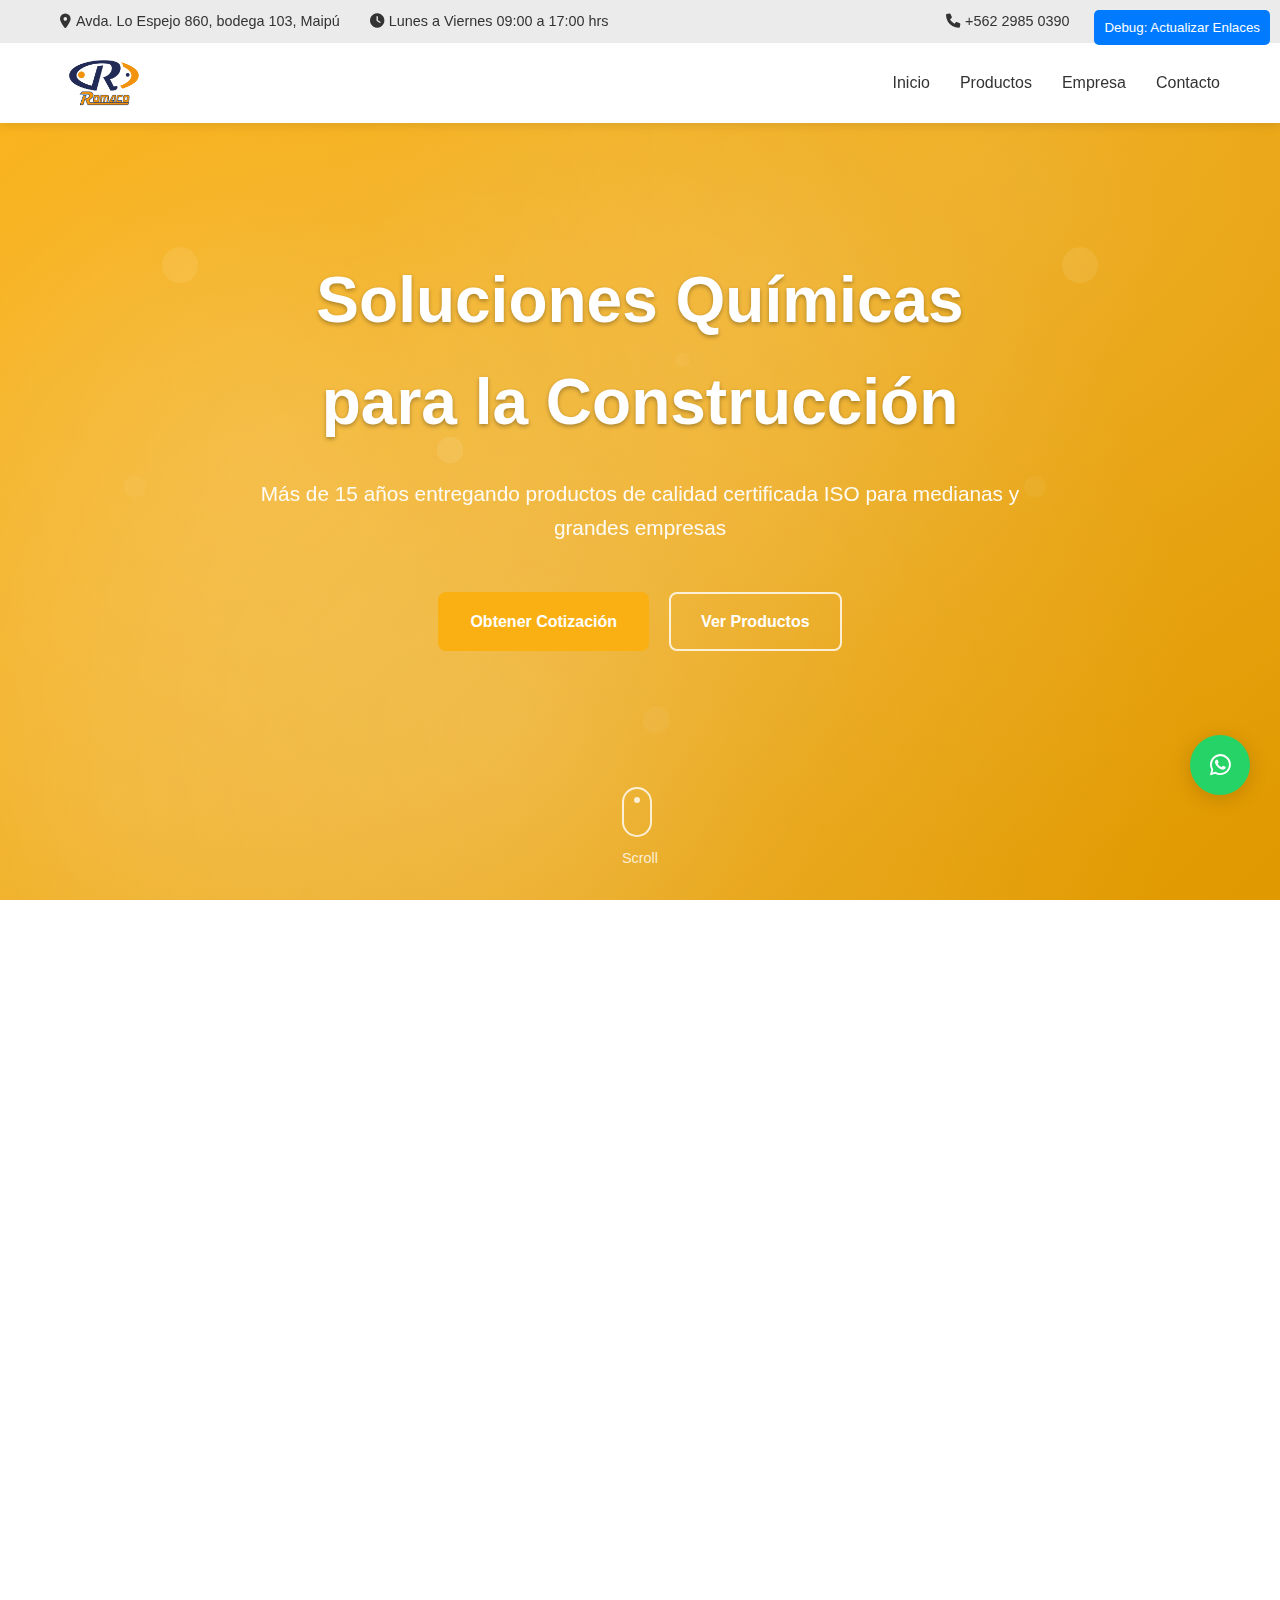
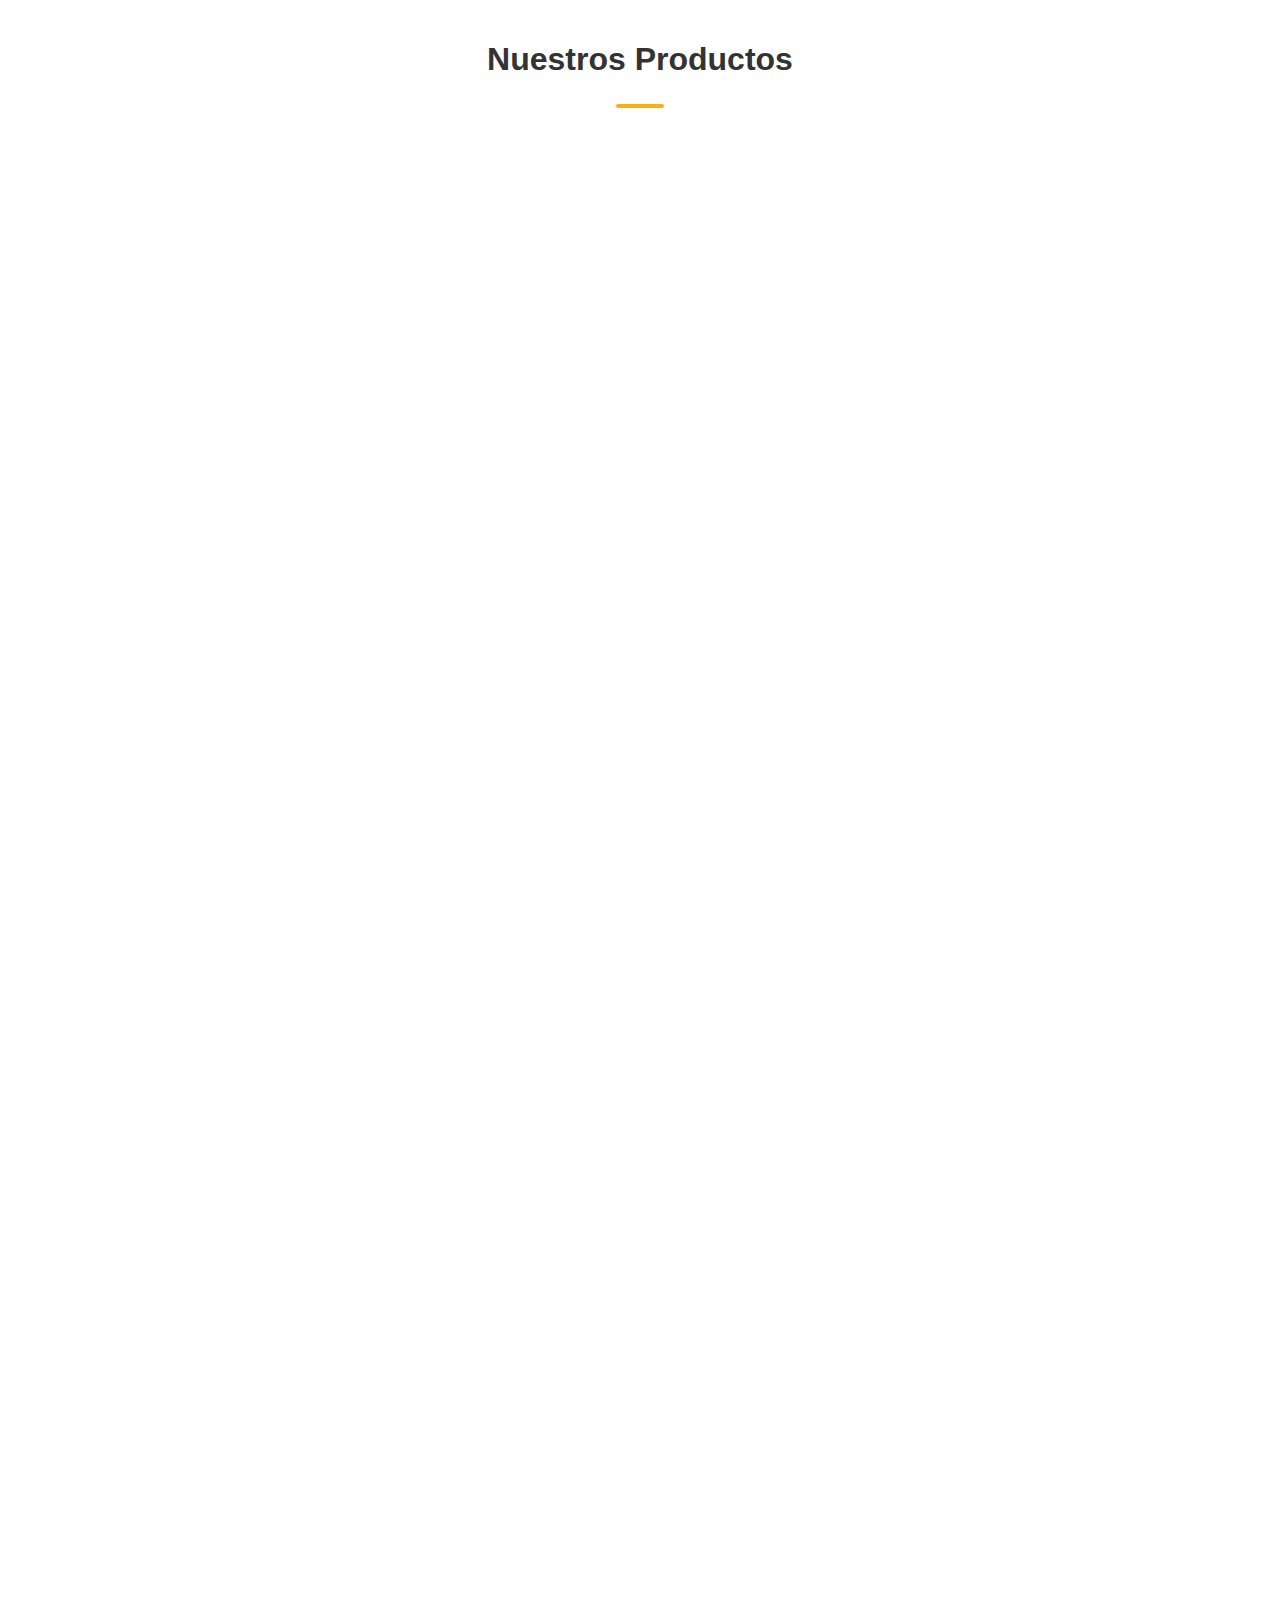
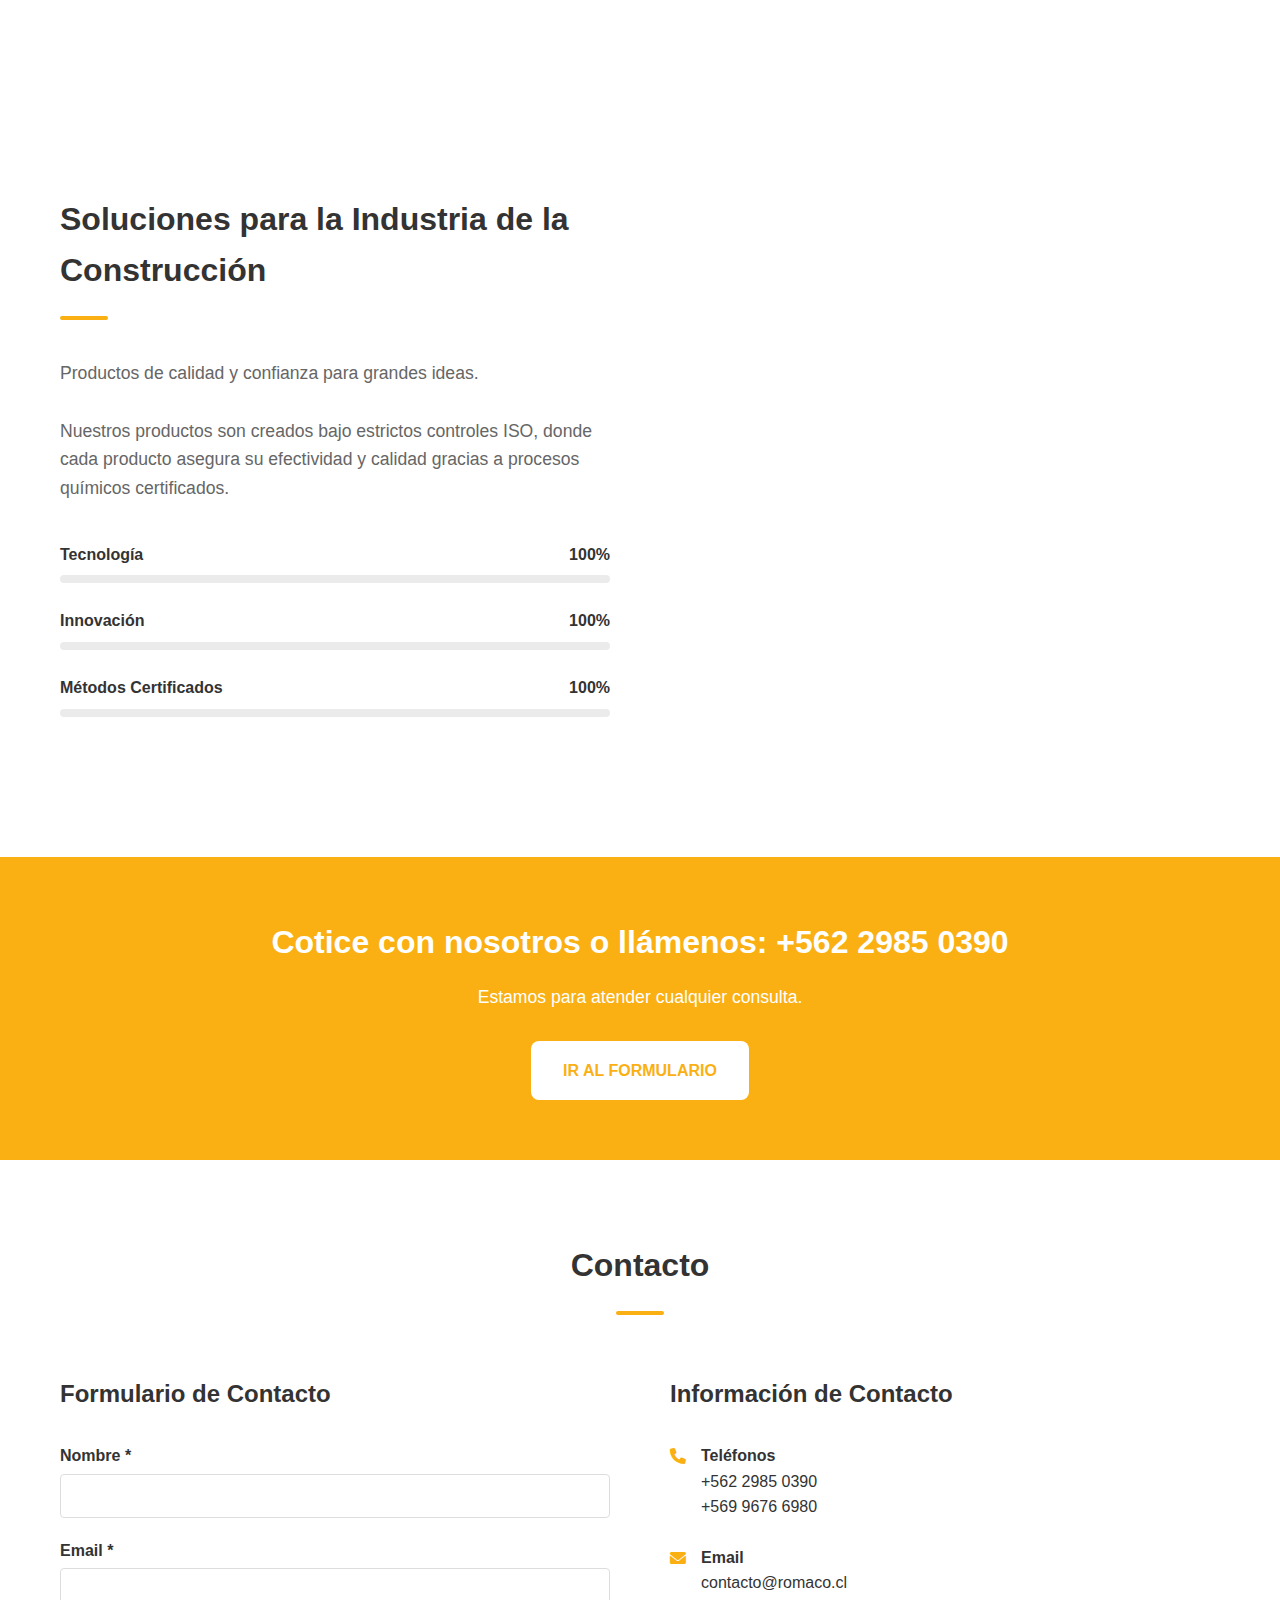
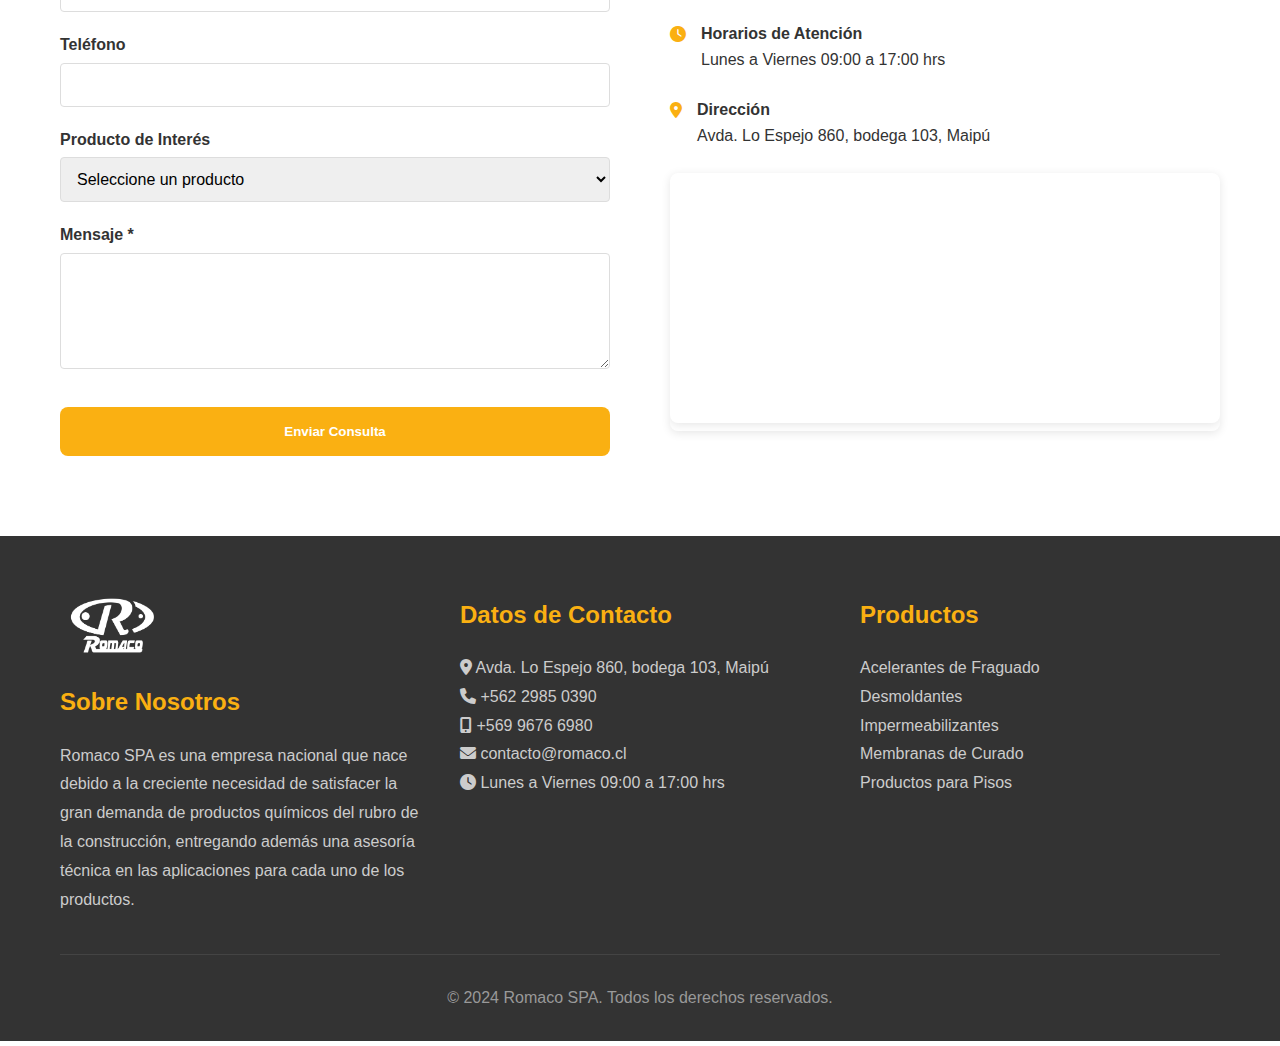
<file: index.html>
<!DOCTYPE html>
<html lang="es">
<head>
    <meta charset="UTF-8">
    <meta name="viewport" content="width=device-width, initial-scale=1.0">
    <title>Romaco SPA - Soluciones Químicas para la Construcción</title>
    <meta name="description" content="Romaco SPA - Más de 15 años entregando soluciones químicas confiables para la industria de la construcción. Productos certificados ISO.">
    <meta name="keywords" content="productos químicos construcción, aditivos hormigón, impermeabilizantes, desmoldantes, acelerantes fraguado">
    
    <!-- Favicon -->
    <link rel="icon" type="image/x-icon" href="/favicon.ico">
    
    <!-- CSS -->
    <link rel="stylesheet" href="assets/css/styles.css">
    
    <!-- Font Awesome for icons -->
    <link rel="stylesheet" href="https://cdnjs.cloudflare.com/ajax/libs/font-awesome/6.0.0/css/all.min.css">
</head>
<body>
    <!-- Header -->
    <header class="header">
        <!-- Header Top -->
        <div class="header-top">
            <div class="container">
                <div class="contact-info">
                    <span class="desktop-only"><i class="fas fa-map-marker-alt"></i> Avda. Lo Espejo 860, bodega 103, Maipú</span>
                    <span class="desktop-only"><i class="fas fa-clock"></i> Lunes a Viernes 09:00 a 17:00 hrs</span>
                </div>
                <div class="contact-info">
                    <a href="tel:+56229850390" class="phone-link"><i class="fas fa-phone"></i> +562 2985 0390</a>
                    <a href="tel:+56996766980" class="phone-link"><i class="fas fa-mobile-alt"></i> +569 9676 6980</a>
                </div>
            </div>
        </div>
        
        <!-- Header Main -->
        <div class="header-main">
            <div class="container">
                <a href="#" class="logo">
                    <img src="assets/img/logo.png" alt="Romaco SPA" class="logo-img">
                </a>
                
                <nav>
                    <ul class="nav">
                        <li><a href="#inicio">Inicio</a></li>
                        <li><a href="#productos">Productos</a></li>
                        <li><a href="#empresa">Empresa</a></li>
                        <li><a href="#contacto">Contacto</a></li>
                    </ul>
                </nav>
                
                <button class="mobile-menu-btn">☰</button>
            </div>
        </div>
    </header>

    <!-- Hero Section -->
    <section id="inicio" class="hero">
        <div class="hero-content">
            <h1>Soluciones Químicas para la Construcción</h1>
            <p>Más de 15 años entregando productos de calidad certificada ISO para medianas y grandes empresas</p>
            <div class="hero-buttons">
                <a href="#contacto" class="btn btn-hero btn-primary">Obtener Cotización</a>
                <a href="#productos" class="btn btn-hero btn-secondary">Ver Productos</a>
            </div>
        </div>
        
        <div class="hero-scroll-indicator">
            <div class="scroll-arrow"></div>
            <div class="scroll-text">Scroll</div>
        </div>
    </section>

    <!-- Value Proposition -->
    <section class="value-proposition">
        <div class="container">
            <div class="value-cards">
                <div class="value-card">
                    <div class="value-card-icon">
                        <i class="fas fa-flask"></i>
                    </div>
                    <h3>Soluciones Confiables</h3>
                    <p>Proveemos todo tipo de soluciones químicas para sus necesidades de construcción.</p>
                </div>
                
                <div class="value-card">
                    <div class="value-card-icon">
                        <i class="fas fa-award"></i>
                    </div>
                    <h3>Amplia Trayectoria</h3>
                    <p>Tenemos más de 15 años entregando soluciones a medianas y grandes empresas.</p>
                </div>
                
                <div class="value-card cta">
                    <div class="value-card-icon">
                        <i class="fas fa-phone-alt"></i>
                    </div>
                    <h3>¡Obtén una Cotización Ahora Ya!</h3>
                    <p>Cuéntanos más acerca de tu necesidad de manera simple y rápida.</p>
                    <a href="#contacto" class="btn">Obtener Cotización</a>
                </div>
            </div>
        </div>
    </section>

    <!-- Products Section -->
    <section id="productos" class="products section">
        <div class="container">
            <div class="text-center">
                <h2>Nuestros Productos</h2>
                <div class="separator"></div>
            </div>
            
            <div class="products-grid">
                <!-- Acelerante de Fraguado -->
                <div class="product-category" data-category="acelerante">
                    <div class="category-header">
                        <h3>ACELERANTE DE FRAGUADO</h3>
                    </div>
                    <div class="category-products">
                        <div class="product-item">
                            <div class="product-name">RAPIDROM SC</div>
                            <div class="product-description">
                                Es un aditivo líquido que actúa como acelerante del proceso de fraguado y endurecimiento de hormigones y morteros a base de cemento. RAPIDROM SC está exento de cloruros, que no induce corrosión a los refuerzos de acero.
                            </div>
                            <div class="product-links">
                                <a href="pdfs/rapidrom-sc-ficha-tecnica.pdf" class="product-link" download>
                                    Ficha Técnica <i class="fas fa-download download-icon"></i>
                                </a>
                                <a href="pdfs/rapidrom-sc-hoja-seguridad.pdf" class="product-link" download>
                                    Hoja de Seguridad <i class="fas fa-download download-icon"></i>
                                </a>
                            </div>
                        </div>
                        
                        <div class="product-item">
                            <div class="product-name">RAPIDROM</div>
                            <div class="product-description">
                                Es un producto desarrollado a base de cloruros. Actúa aumentando la velocidad de hidratación y las reacciones químicas de los compuestos del cemento. Permite acelerar en forma graduada la velocidad de fraguado y endurecimiento del hormigón.
                            </div>
                            <div class="product-links">
                                <a href="#" class="product-link">
                                    <i class="fas fa-file-pdf"></i> Ficha Técnica
                                </a>
                                <a href="#" class="product-link">
                                    <i class="fas fa-shield-alt"></i> Hoja de Seguridad
                                </a>
                            </div>
                        </div>
                        
                        <div class="product-item">
                            <div class="product-name">ROMA 5</div>
                            <div class="product-description">
                                Aditivo en polvo, sin cloruros para morteros y hormigones proyectados (shotcrete), vía seca, que reduce el tiempo de fraguado, incrementando el desarrollo de resistencias mecánicas iniciales.
                            </div>
                            <div class="product-links">
                                <a href="#" class="product-link">
                                    <i class="fas fa-file-pdf"></i> Ficha Técnica
                                </a>
                                <a href="#" class="product-link">
                                    <i class="fas fa-shield-alt"></i> Hoja de Seguridad
                                </a>
                            </div>
                        </div>
                    </div>
                </div>

                <!-- Desmoldantes -->
                <div class="product-category" data-category="desmoldante">
                    <div class="category-header">
                        <h3>DESMOLDANTES</h3>
                    </div>
                    <div class="category-products">
                        <div class="product-item">
                            <div class="product-name">ECO DESMOL</div>
                            <div class="product-description">
                                Desmoldante líquido de aspecto lechoso, elaborado a partir de ceras y resinas emulsionantes biodegradables. Fácil de aplicar, evita la adherencia del hormigón a los moldes de metal y madera.
                            </div>
                            <div class="product-links">
                                <a href="#" class="product-link">
                                    <i class="fas fa-file-pdf"></i> Ficha Técnica
                                </a>
                                <a href="#" class="product-link">
                                    <i class="fas fa-shield-alt"></i> Hoja de Seguridad
                                </a>
                            </div>
                        </div>
                        
                        <div class="product-item">
                            <div class="product-name">DESMOLROM METAL</div>
                            <div class="product-description">
                                Producto desarrollado a base de aceites minerales refinados y aditivos que protegen los moldajes. Proporciona un rápido y eficiente desmolde, impide la adherencia del hormigón con moldes metálicos.
                            </div>
                            <div class="product-links">
                                <a href="#" class="product-link">
                                    <i class="fas fa-file-pdf"></i> Ficha Técnica
                                </a>
                                <a href="#" class="product-link">
                                    <i class="fas fa-shield-alt"></i> Hoja de Seguridad
                                </a>
                            </div>
                        </div>
                        
                        <div class="product-item">
                            <div class="product-name">DESMOLROM MADERA</div>
                            <div class="product-description">
                                Desmoldante líquido a base de aceites, que mezclado con agua, forma una emulsión de fácil aplicación sobre encofrados de madera evitando totalmente la adherencia del hormigón.
                            </div>
                            <div class="product-links">
                                <a href="#" class="product-link">
                                    <i class="fas fa-file-pdf"></i> Ficha Técnica
                                </a>
                                <a href="#" class="product-link">
                                    <i class="fas fa-shield-alt"></i> Hoja de Seguridad
                                </a>
                            </div>
                        </div>
                    </div>
                </div>

                <!-- Impermeabilizantes -->
                <div class="product-category" data-category="impermeabilizante">
                    <div class="category-header">
                        <h3>IMPERMEABILIZANTES</h3>
                    </div>
                    <div class="category-products">
                        <div class="product-item">
                            <div class="product-name">ROMA FUGO</div>
                            <div class="product-description">
                                Aditivo impermeabilizante que actúa obturando los poros y capilares del hormigón, por medio de partículas microscópicas lo que evita la absorción y penetración del agua.
                            </div>
                            <div class="product-links">
                                <a href="#" class="product-link">
                                    <i class="fas fa-file-pdf"></i> Ficha Técnica
                                </a>
                                <a href="#" class="product-link">
                                    <i class="fas fa-shield-alt"></i> Hoja de Seguridad
                                </a>
                            </div>
                        </div>
                        
                        <div class="product-item">
                            <div class="product-name">ROMA ONE</div>
                            <div class="product-description">
                                Aditivo impermeabilizante de fraguado normal que sella la porosidad de morteros y hormigones impidiendo la difusión de humedad. Producto a base de silicatos.
                            </div>
                            <div class="product-links">
                                <a href="#" class="product-link">
                                    <i class="fas fa-file-pdf"></i> Ficha Técnica
                                </a>
                                <a href="#" class="product-link">
                                    <i class="fas fa-shield-alt"></i> Hoja de Seguridad
                                </a>
                            </div>
                        </div>
                        
                        <div class="product-item">
                            <div class="product-name">ROMA FLEX</div>
                            <div class="product-description">
                                Sistema de impermeabilización flexible y elástico a base de polímeros acrílicos en emulsión acuosa. Conforma una membrana impermeable de excelente elasticidad y adherencia.
                            </div>
                            <div class="product-links">
                                <a href="#" class="product-link">
                                    <i class="fas fa-file-pdf"></i> Ficha Técnica
                                </a>
                                <a href="#" class="product-link">
                                    <i class="fas fa-shield-alt"></i> Hoja de Seguridad
                                </a>
                            </div>
                        </div>
                        
                        <div class="product-item">
                            <div class="product-name">ROMATEX FLEX</div>
                            <div class="product-description">
                                Sistema de impermeabilización flexible y elástico a base de polímeros acrílicos en emulsión acuosa y partículas de cuarzo, para proporcionar un acabado ligeramente rugoso.
                            </div>
                            <div class="product-links">
                                <a href="#" class="product-link">
                                    <i class="fas fa-file-pdf"></i> Ficha Técnica
                                </a>
                                <a href="#" class="product-link">
                                    <i class="fas fa-shield-alt"></i> Hoja de Seguridad
                                </a>
                            </div>
                        </div>
                    </div>
                </div>
            </div>
        </div>
    </section>    <!
-- More Product Categories -->
    <div class="container">
        <div class="products-grid">
            <!-- Membrana de Curado -->
            <div class="product-category" data-category="curado">
                <div class="category-header">
                    <h3>MEMBRANA DE CURADO</h3>
                </div>
                <div class="category-products">
                    <div class="product-item">
                        <div class="product-name">AQUA CURE</div>
                        <div class="product-description">
                            Opción económica para evitar los efectos de la evaporación drástica de la humedad superficial. Producto formulado en emulsión que protege el hormigón fresco.
                        </div>
                        <div class="product-links">
                            <a href="#" class="product-link">
                                <i class="fas fa-file-pdf"></i> Ficha Técnica
                            </a>
                            <a href="#" class="product-link">
                                <i class="fas fa-shield-alt"></i> Hoja de Seguridad
                            </a>
                        </div>
                    </div>
                    
                    <div class="product-item">
                        <div class="product-name">SOLCURE AMBAR</div>
                        <div class="product-description">
                            Compuesto de curado en base a resinas y solventes, que forma una película que impide la evaporación rápida del agua, garantizando mayores resistencias.
                        </div>
                        <div class="product-links">
                            <a href="#" class="product-link">
                                <i class="fas fa-file-pdf"></i> Ficha Técnica
                            </a>
                            <a href="#" class="product-link">
                                <i class="fas fa-shield-alt"></i> Hoja de Seguridad
                            </a>
                        </div>
                    </div>
                    
                    <div class="product-item">
                        <div class="product-name">SOLCURE BLANCA</div>
                        <div class="product-description">
                            Compuesto de curado en base a resinas, solventes y pigmento, que forma una película blanca que impide la evaporación rápida del agua.
                        </div>
                        <div class="product-links">
                            <a href="#" class="product-link">
                                <i class="fas fa-file-pdf"></i> Ficha Técnica
                            </a>
                            <a href="#" class="product-link">
                                <i class="fas fa-shield-alt"></i> Hoja de Seguridad
                            </a>
                        </div>
                    </div>
                </div>
            </div>

            <!-- Polvos -->
            <div class="product-category" data-category="polvos">
                <div class="category-header">
                    <h3>POLVOS</h3>
                </div>
                <div class="category-products">
                    <div class="product-item">
                        <div class="product-name">ROMATOP FLEX</div>
                        <div class="product-description">
                            Sistema de impermeabilización flexible y elástico a base de cemento, aditivos y polímeros acrílicos en dispersión acuosa. Conforma una membrana impermeable de excelente elasticidad.
                        </div>
                        <div class="product-links">
                            <a href="#" class="product-link">
                                <i class="fas fa-file-pdf"></i> Ficha Técnica
                            </a>
                            <a href="#" class="product-link">
                                <i class="fas fa-shield-alt"></i> Hoja de Seguridad
                            </a>
                        </div>
                    </div>
                    
                    <div class="product-item">
                        <div class="product-name">ROMATOP SEAL</div>
                        <div class="product-description">
                            Impermeabilizante superficial a base de cemento rígido, agregados seleccionados y aditivos, que forma un recubrimiento que sella los poros e imperfecciones superficiales.
                        </div>
                        <div class="product-links">
                            <a href="#" class="product-link">
                                <i class="fas fa-file-pdf"></i> Ficha Técnica
                            </a>
                            <a href="#" class="product-link">
                                <i class="fas fa-shield-alt"></i> Hoja de Seguridad
                            </a>
                        </div>
                    </div>
                </div>
            </div>

            <!-- Productos para Pisos -->
            <div class="product-category" data-category="pisos">
                <div class="category-header">
                    <h3>PRODUCTOS PARA PISOS</h3>
                </div>
                <div class="category-products">
                    <div class="product-item">
                        <div class="product-name">ANTIPOLUROM</div>
                        <div class="product-description">
                            Producto en base acuosa que evita que se levante la polución en los caminos de tierra. Inocuo y exento de efectos dañinos para las plantas y el medio ambiente.
                        </div>
                        <div class="product-links">
                            <a href="#" class="product-link">
                                <i class="fas fa-file-pdf"></i> Ficha Técnica
                            </a>
                            <a href="#" class="product-link">
                                <i class="fas fa-shield-alt"></i> Hoja de Seguridad
                            </a>
                        </div>
                    </div>
                    
                    <div class="product-item">
                        <div class="product-name">ROMAFLOOR A</div>
                        <div class="product-description">
                            Sellador acrílico en base acuosa. Aplicado como pintura sobre pisos de hormigón, forma una película semibrillante que aumenta la resistencia a la abrasión.
                        </div>
                        <div class="product-links">
                            <a href="#" class="product-link">
                                <i class="fas fa-file-pdf"></i> Ficha Técnica
                            </a>
                            <a href="#" class="product-link">
                                <i class="fas fa-shield-alt"></i> Hoja de Seguridad
                            </a>
                        </div>
                    </div>
                    
                    <div class="product-item">
                        <div class="product-name">ROMAFLOOR S (Blanca, Gris, Incoloro)</div>
                        <div class="product-description">
                            Sellador de un componente, basado en mezcla de resinas disueltas en solventes. Disponible en versiones blanca brillante, gris brillante e incoloro brillante.
                        </div>
                        <div class="product-links">
                            <a href="#" class="product-link">
                                <i class="fas fa-file-pdf"></i> Ficha Técnica
                            </a>
                            <a href="#" class="product-link">
                                <i class="fas fa-shield-alt"></i> Hoja de Seguridad
                            </a>
                        </div>
                    </div>
                </div>
            </div>

            <!-- Promotor de Yeso -->
            <div class="product-category" data-category="yeso">
                <div class="category-header">
                    <h3>PROMOTOR DE YESO</h3>
                </div>
                <div class="category-products">
                    <div class="product-item">
                        <div class="product-name">ROMA YESO</div>
                        <div class="product-description">
                            Producto monocomponente formado por una dispersión acuosa de resinas y elastómeros. Especialmente formulado para actuar como promotor de adherencia para yesos.
                        </div>
                        <div class="product-links">
                            <a href="#" class="product-link">
                                <i class="fas fa-file-pdf"></i> Ficha Técnica
                            </a>
                            <a href="#" class="product-link">
                                <i class="fas fa-shield-alt"></i> Hoja de Seguridad
                            </a>
                        </div>
                    </div>
                    
                    <div class="product-item">
                        <div class="product-name">ROMA TECNOYESO</div>
                        <div class="product-description">
                            Producto monocomponente con cargas minerales inertes que otorgan una fina rugosidad. Promotor de adherencia rugoso para yesos sobre superficies de hormigón y estucos.
                        </div>
                        <div class="product-links">
                            <a href="#" class="product-link">
                                <i class="fas fa-file-pdf"></i> Ficha Técnica
                            </a>
                            <a href="#" class="product-link">
                                <i class="fas fa-shield-alt"></i> Hoja de Seguridad
                            </a>
                        </div>
                    </div>
                    
                    <div class="product-item">
                        <div class="product-name">YESO MIX</div>
                        <div class="product-description">
                            Producto bicomponente con parte líquida de resinas y elastómeros y parte sólida de cementos, áridos seleccionados y aditivos especiales. Para superficies muy lisas de hormigón.
                        </div>
                        <div class="product-links">
                            <a href="#" class="product-link">
                                <i class="fas fa-file-pdf"></i> Ficha Técnica
                            </a>
                            <a href="#" class="product-link">
                                <i class="fas fa-shield-alt"></i> Hoja de Seguridad
                            </a>
                        </div>
                    </div>
                </div>
            </div>

            <!-- Promotor Estuco -->
            <div class="product-category" data-category="estuco">
                <div class="category-header">
                    <h3>PROMOTOR ESTUCO</h3>
                </div>
                <div class="category-products">
                    <div class="product-item">
                        <div class="product-name">ROMA LATEX LISTO</div>
                        <div class="product-description">
                            Aditivo elaborado en base a una emulsión de elastómeros que adicionada al mortero de cemento, mejora sus propiedades, especialmente la adherencia.
                        </div>
                        <div class="product-links">
                            <a href="#" class="product-link">
                                <i class="fas fa-file-pdf"></i> Ficha Técnica
                            </a>
                            <a href="#" class="product-link">
                                <i class="fas fa-shield-alt"></i> Hoja de Seguridad
                            </a>
                        </div>
                    </div>
                    
                    <div class="product-item">
                        <div class="product-name">ROMA LATEX</div>
                        <div class="product-description">
                            Aditivo elaborado en base a una emulsión de elastómeros que mejora las propiedades del mortero de cemento. La lechada de adherencia se utiliza para unir mortero fresco con hormigón endurecido.
                        </div>
                        <div class="product-links">
                            <a href="#" class="product-link">
                                <i class="fas fa-file-pdf"></i> Ficha Técnica
                            </a>
                            <a href="#" class="product-link">
                                <i class="fas fa-shield-alt"></i> Hoja de Seguridad
                            </a>
                        </div>
                    </div>
                </div>
            </div>

            <!-- Retardadores de Fraguado -->
            <div class="product-category" data-category="retardador">
                <div class="category-header">
                    <h3>RETARDADORES DE FRAGUADO</h3>
                </div>
                <div class="category-products">
                    <div class="product-item">
                        <div class="product-name">ROMGOSO</div>
                        <div class="product-description">
                            Retardador superficial del fraguado del hormigón, que permite obtener superficies rugosas, con el agregado a la vista. Ideal para acabados arquitectónicos especiales.
                        </div>
                        <div class="product-links">
                            <a href="#" class="product-link">
                                <i class="fas fa-file-pdf"></i> Ficha Técnica
                            </a>
                            <a href="#" class="product-link">
                                <i class="fas fa-shield-alt"></i> Hoja de Seguridad
                            </a>
                        </div>
                    </div>
                </div>
            </div>
        </div>
    </div>

    <!-- Company Section -->
    <section id="empresa" class="company section">
        <div class="container">
            <div class="company-content">
                <div class="company-text">
                    <h2>Soluciones para la Industria de la Construcción</h2>
                    <div class="separator left"></div>
                    <p>Productos de calidad y confianza para grandes ideas.</p>
                    <p>Nuestros productos son creados bajo estrictos controles ISO, donde cada producto asegura su efectividad y calidad gracias a procesos químicos certificados.</p>
                    
                    <div class="progress-bars">
                        <div class="progress-item">
                            <div class="progress-label">
                                <span>Tecnología</span>
                                <span>100%</span>
                            </div>
                            <div class="progress-bar">
                                <div class="progress-fill" data-percentage="100"></div>
                            </div>
                        </div>
                        
                        <div class="progress-item">
                            <div class="progress-label">
                                <span>Innovación</span>
                                <span>100%</span>
                            </div>
                            <div class="progress-bar">
                                <div class="progress-fill" data-percentage="100"></div>
                            </div>
                        </div>
                        
                        <div class="progress-item">
                            <div class="progress-label">
                                <span>Métodos Certificados</span>
                                <span>100%</span>
                            </div>
                            <div class="progress-bar">
                                <div class="progress-fill" data-percentage="100"></div>
                            </div>
                        </div>
                    </div>
                </div>
                
                <div class="company-features">
                    <div class="feature-item">
                        <h4>Amplias Áreas de Trabajo</h4>
                        <p>Nuestra fábrica cuenta con más de 1500m² de instalaciones modernas y equipadas con la última tecnología.</p>
                    </div>
                    
                    <div class="feature-item">
                        <h4>Calidad Garantizada</h4>
                        <p>Todos nuestros productos son elaborados bajo estrictos controles de calidad, certificados bajo normas ISO.</p>
                    </div>
                    
                    <div class="feature-item">
                        <h4>Envíos dentro de Santiago</h4>
                        <p>Realizamos despachos dentro de la región metropolitana previo acuerdo, garantizando tiempos de entrega óptimos.</p>
                    </div>
                </div>
            </div>
        </div>
    </section>

    <!-- CTA Section -->
    <section class="cta-section">
        <div class="container">
            <div class="cta-content">
                <h2>Cotice con nosotros o llámenos: +562 2985 0390</h2>
                <p>Estamos para atender cualquier consulta.</p>
                <a href="#contacto" class="btn">IR AL FORMULARIO</a>
            </div>
        </div>
    </section>

    <!-- Contact Section -->
    <section id="contacto" class="section">
        <div class="container">
            <div class="text-center">
                <h2>Contacto</h2>
                <div class="separator"></div>
            </div>
            
            <div class="contact-grid" style="display: grid; grid-template-columns: 1fr 1fr; gap: 60px; margin-top: 60px;">
                <div>
                    <h3>Formulario de Contacto</h3>
                    <form id="contact-form" style="margin-top: 30px;">
                        <div style="margin-bottom: 20px;">
                            <label for="name" style="display: block; margin-bottom: 5px; font-weight: 600;">Nombre *</label>
                            <input type="text" id="name" name="name" required style="width: 100%; padding: 12px; border: 1px solid #ddd; border-radius: 4px; font-size: 16px;">
                        </div>
                        
                        <div style="margin-bottom: 20px;">
                            <label for="email" style="display: block; margin-bottom: 5px; font-weight: 600;">Email *</label>
                            <input type="email" id="email" name="email" required style="width: 100%; padding: 12px; border: 1px solid #ddd; border-radius: 4px; font-size: 16px;">
                        </div>
                        
                        <div style="margin-bottom: 20px;">
                            <label for="phone" style="display: block; margin-bottom: 5px; font-weight: 600;">Teléfono</label>
                            <input type="tel" id="phone" name="phone" style="width: 100%; padding: 12px; border: 1px solid #ddd; border-radius: 4px; font-size: 16px;">
                        </div>
                        
                        <div style="margin-bottom: 20px;">
                            <label for="product" style="display: block; margin-bottom: 5px; font-weight: 600;">Producto de Interés</label>
                            <select id="product" name="product" style="width: 100%; padding: 12px; border: 1px solid #ddd; border-radius: 4px; font-size: 16px;">
                                <option value="">Seleccione un producto</option>
                                <option value="acelerante">Acelerante de Fraguado</option>
                                <option value="desmoldante">Desmoldantes</option>
                                <option value="impermeabilizante">Impermeabilizantes</option>
                                <option value="curado">Membrana de Curado</option>
                                <option value="polvos">Polvos</option>
                                <option value="pisos">Productos para Pisos</option>
                                <option value="yeso">Promotor de Yeso</option>
                                <option value="estuco">Promotor Estuco</option>
                                <option value="retardador">Retardadores de Fraguado</option>
                            </select>
                        </div>
                        
                        <div style="margin-bottom: 30px;">
                            <label for="message" style="display: block; margin-bottom: 5px; font-weight: 600;">Mensaje *</label>
                            <textarea id="message" name="message" rows="5" required style="width: 100%; padding: 12px; border: 1px solid #ddd; border-radius: 4px; font-size: 16px; resize: vertical;"></textarea>
                        </div>
                        
                        <button type="submit" class="btn btn-primary" style="width: 100%;">Enviar Consulta</button>
                    </form>
                </div>
                
                <div>
                    <h3>Información de Contacto</h3>
                    <div style="margin-top: 30px;">
                        <div style="margin-bottom: 25px; display: flex; align-items: flex-start; gap: 15px;">
                            <i class="fas fa-phone" style="color: var(--primary-color); margin-top: 5px;"></i>
                            <div>
                                <strong>Teléfonos</strong><br>
                                <a href="tel:+56229850390" style="color: inherit; text-decoration: none;">+562 2985 0390</a><br>
                                <a href="tel:+56996766980" style="color: inherit; text-decoration: none;">+569 9676 6980</a>
                            </div>
                        </div>
                        
                        <div style="margin-bottom: 25px; display: flex; align-items: flex-start; gap: 15px;">
                            <i class="fas fa-envelope" style="color: var(--primary-color); margin-top: 5px;"></i>
                            <div>
                                <strong>Email</strong><br>
                                <a href="mailto:contacto@romaco.cl" style="color: inherit; text-decoration: none;">contacto@romaco.cl</a>
                            </div>
                        </div>
                        
                        <div style="margin-bottom: 25px; display: flex; align-items: flex-start; gap: 15px;">
                            <i class="fas fa-clock" style="color: var(--primary-color); margin-top: 5px;"></i>
                            <div>
                                <strong>Horarios de Atención</strong><br>
                                Lunes a Viernes 09:00 a 17:00 hrs
                            </div>
                        </div>
                        
                        <div style="margin-bottom: 25px; display: flex; align-items: flex-start; gap: 15px;">
                            <i class="fas fa-map-marker-alt" style="color: var(--primary-color); margin-top: 5px;"></i>
                            <div>
                                <strong>Dirección</strong><br>
                                Avda. Lo Espejo 860, bodega 103, Maipú
                            </div>
                        </div>
                        
                        <!-- Mapa -->
                        <div class="contact-map">
                            <iframe 
                                src="https://www.google.com/maps/embed?pb=!1m18!1m12!1m3!1d3328.8234567890123!2d-70.7234567!3d-33.5123456!2m3!1f0!2f0!3f0!3m2!1i1024!2i768!4f13.1!3m3!1m2!1s0x9662c5a12345678%3A0x1234567890abcdef!2sAv.%20Lo%20Espejo%20860%2C%20Maip%C3%BA%2C%20Regi%C3%B3n%20Metropolitana%2C%20Chile!5e0!3m2!1ses!2scl!4v1234567890123!5m2!1ses!2scl"
                                width="100%" 
                                height="250" 
                                style="border:0; border-radius: 8px; box-shadow: 0 2px 10px rgba(0,0,0,0.1);" 
                                allowfullscreen="" 
                                loading="lazy" 
                                referrerpolicy="no-referrer-when-downgrade"
                                title="Ubicación Romaco SPA">
                            </iframe>
                        </div>
                    </div>
                </div>
            </div>
        </div>
    </section>

    <!-- Footer -->
    <footer class="footer">
        <div class="container">
            <div class="footer-content">
                <div class="footer-section">
                    <div class="footer-logo">
                        <img src="assets/img/logo.png" alt="Romaco SPA" class="footer-logo-img">
                    </div>
                    <h3>Sobre Nosotros</h3>
                    <p>Romaco SPA es una empresa nacional que nace debido a la creciente necesidad de satisfacer la gran demanda de productos químicos del rubro de la construcción, entregando además una asesoría técnica en las aplicaciones para cada uno de los productos.</p>
                </div>
                
                <div class="footer-section">
                    <h3>Datos de Contacto</h3>
                    <p><i class="fas fa-map-marker-alt"></i> Avda. Lo Espejo 860, bodega 103, Maipú</p>
                    <p><i class="fas fa-phone"></i> +562 2985 0390</p>
                    <p><i class="fas fa-mobile-alt"></i> +569 9676 6980</p>
                    <p><i class="fas fa-envelope"></i> contacto@romaco.cl</p>
                    <p><i class="fas fa-clock"></i> Lunes a Viernes 09:00 a 17:00 hrs</p>
                </div>
                
                <div class="footer-section">
                    <h3>Productos</h3>
                    <p><a href="#productos">Acelerantes de Fraguado</a></p>
                    <p><a href="#productos">Desmoldantes</a></p>
                    <p><a href="#productos">Impermeabilizantes</a></p>
                    <p><a href="#productos">Membranas de Curado</a></p>
                    <p><a href="#productos">Productos para Pisos</a></p>
                </div>
            </div>
            
            <div class="footer-bottom">
                <p>&copy; 2024 Romaco SPA. Todos los derechos reservados.</p>
            </div>
        </div>
    </footer>

    <!-- Floating Buttons -->
    <div class="floating-buttons">
        <a href="https://wa.me/56996766980?text=Hola,%20me%20interesa%20obtener%20información%20sobre%20sus%20productos%20químicos%20para%20construcción" 
           target="_blank" 
           class="floating-btn whatsapp-btn" 
           title="Contactar por WhatsApp">
            <i class="fab fa-whatsapp"></i>
        </a>
        <a href="#inicio" 
           class="floating-btn scroll-top-btn" 
           title="Volver arriba">
            <i class="fas fa-chevron-up"></i>
        </a>
    </div>

    <!-- JavaScript -->
    <script src="assets/js/main.js"></script>
    <script src="assets/js/update-links.js"></script>
</body>
</html>
</file>
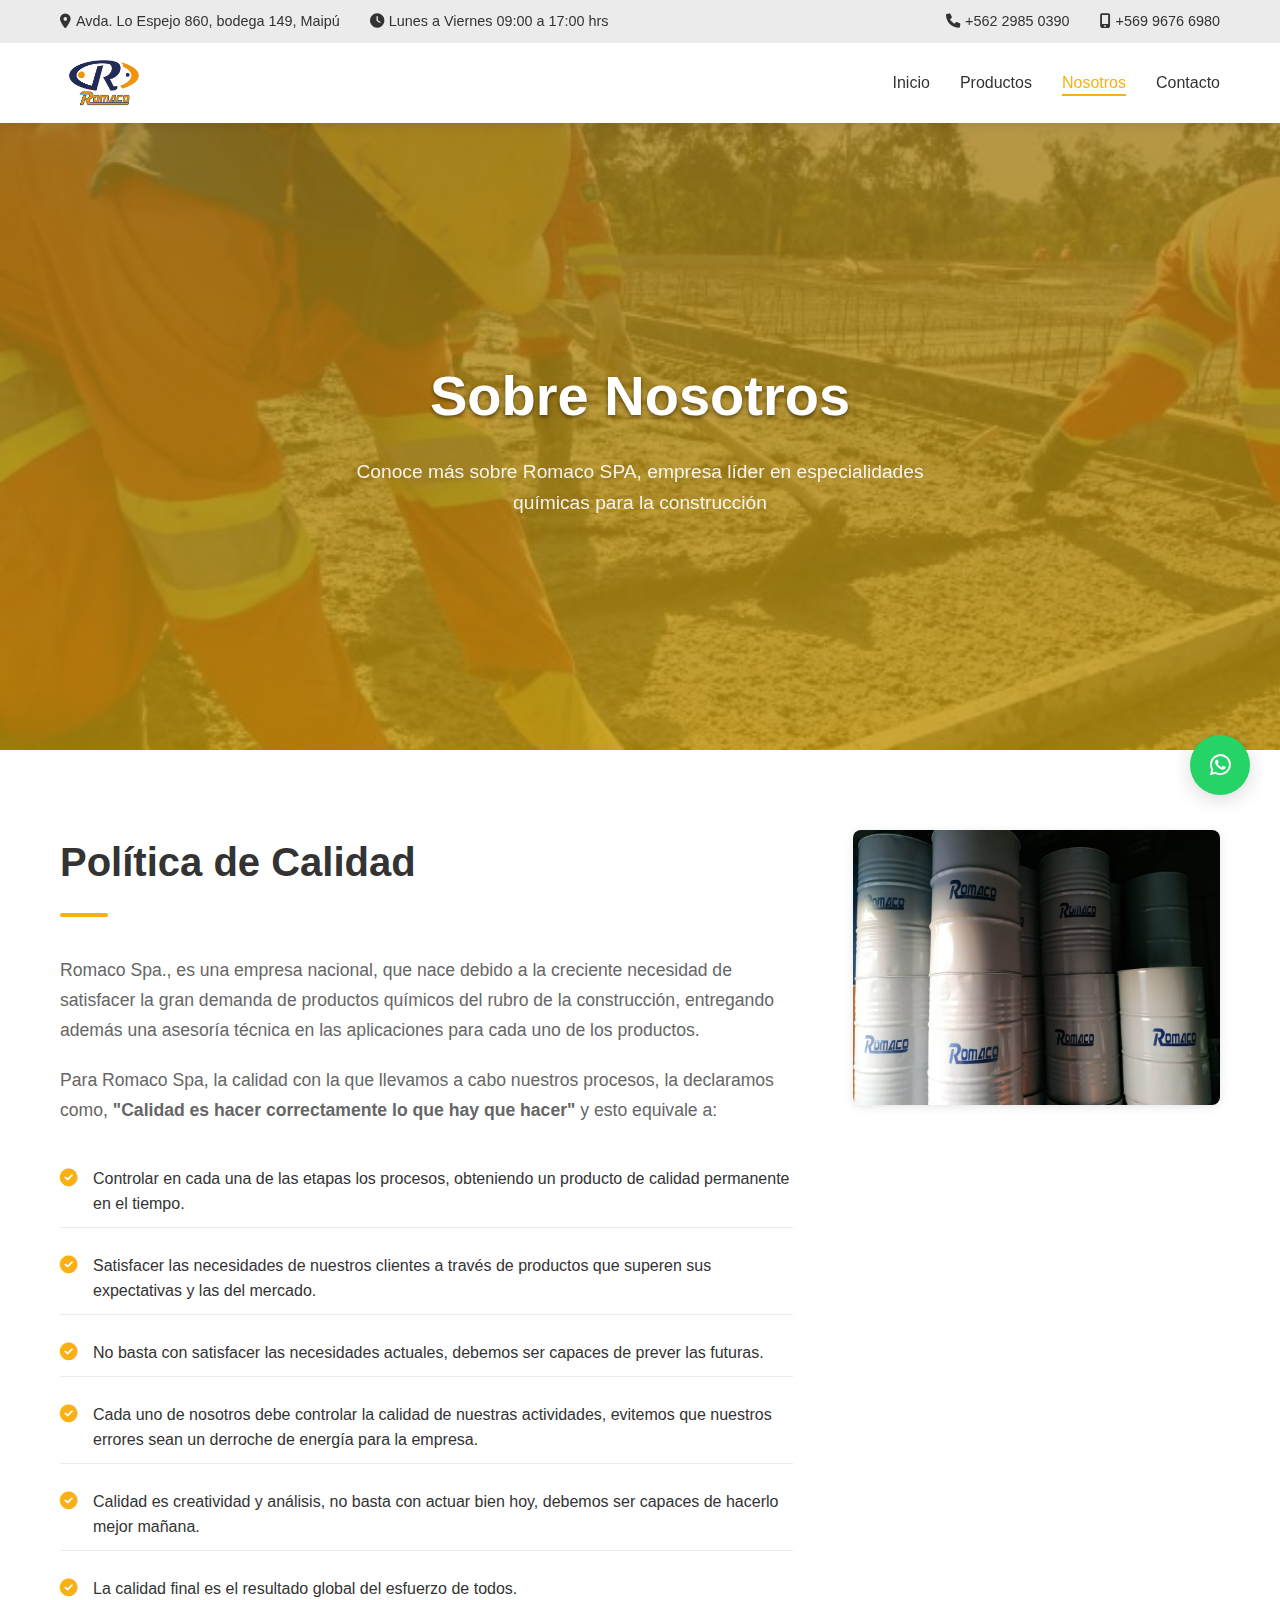
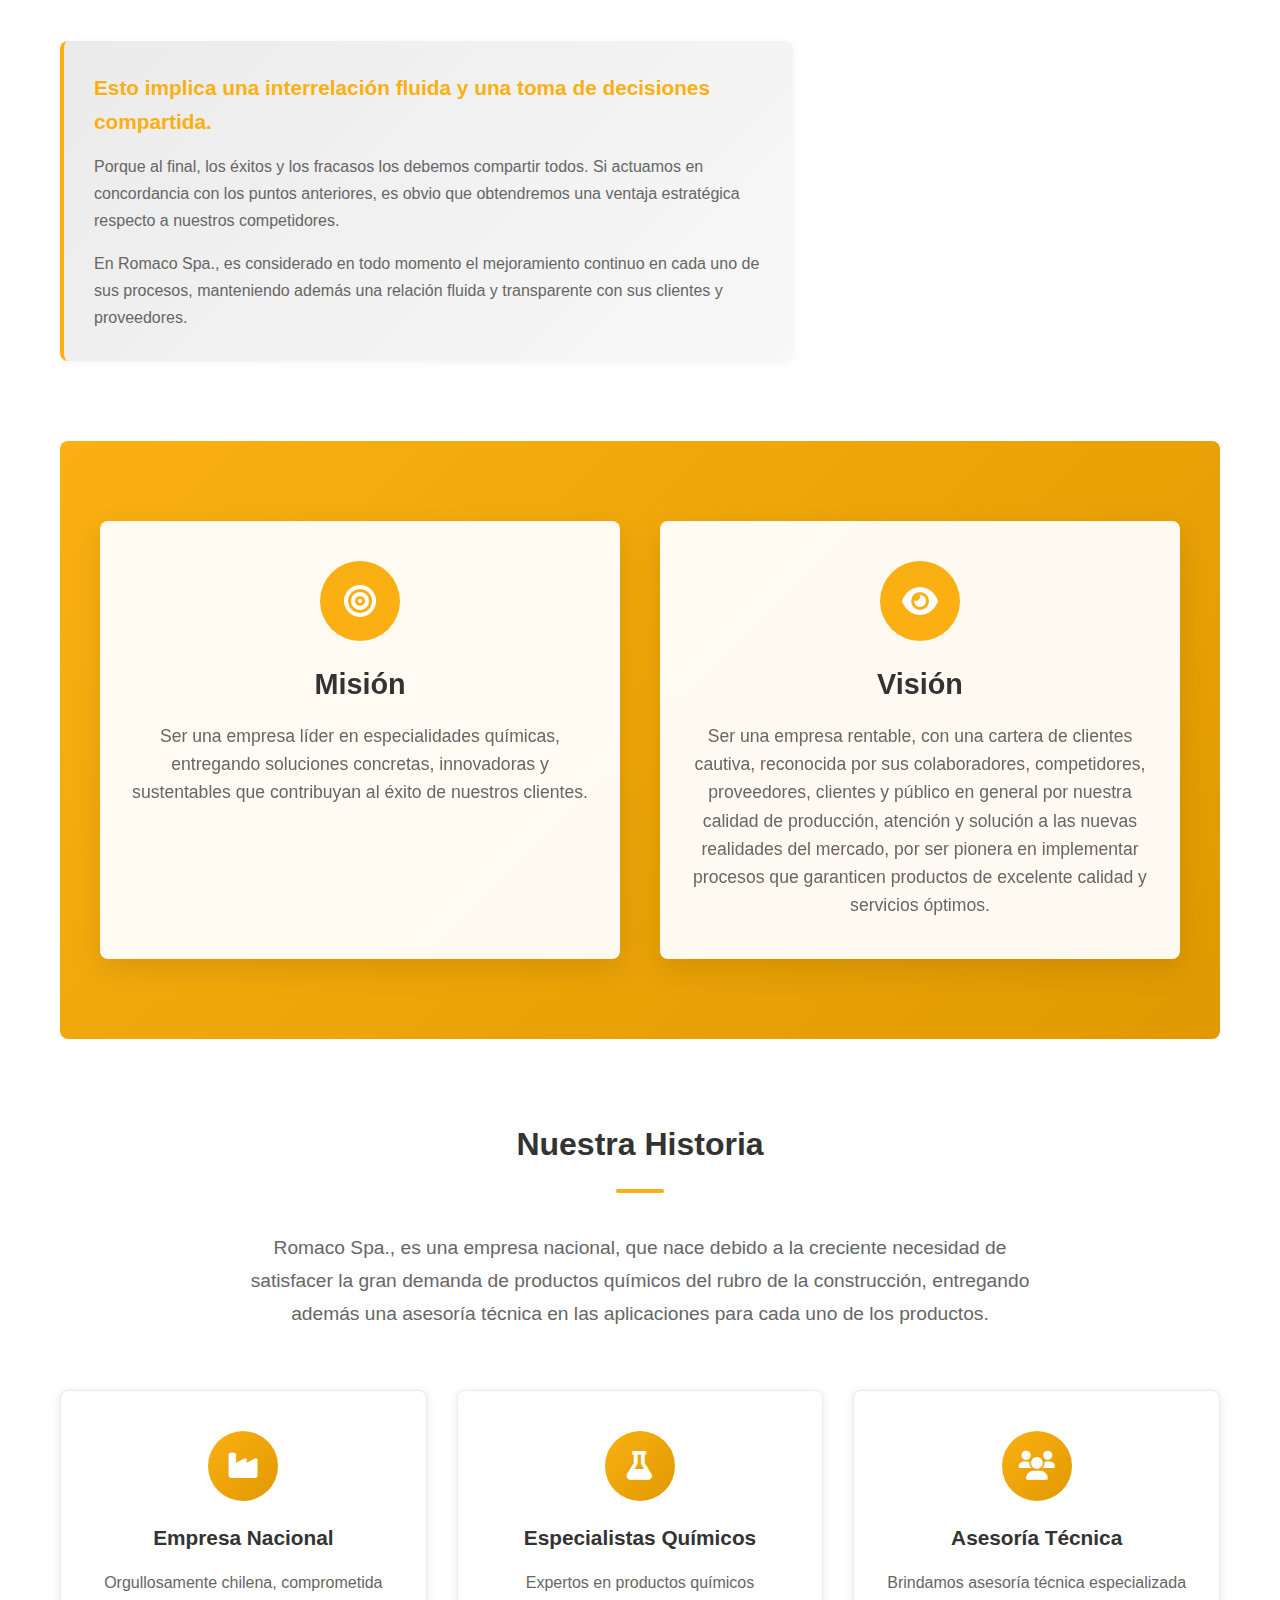
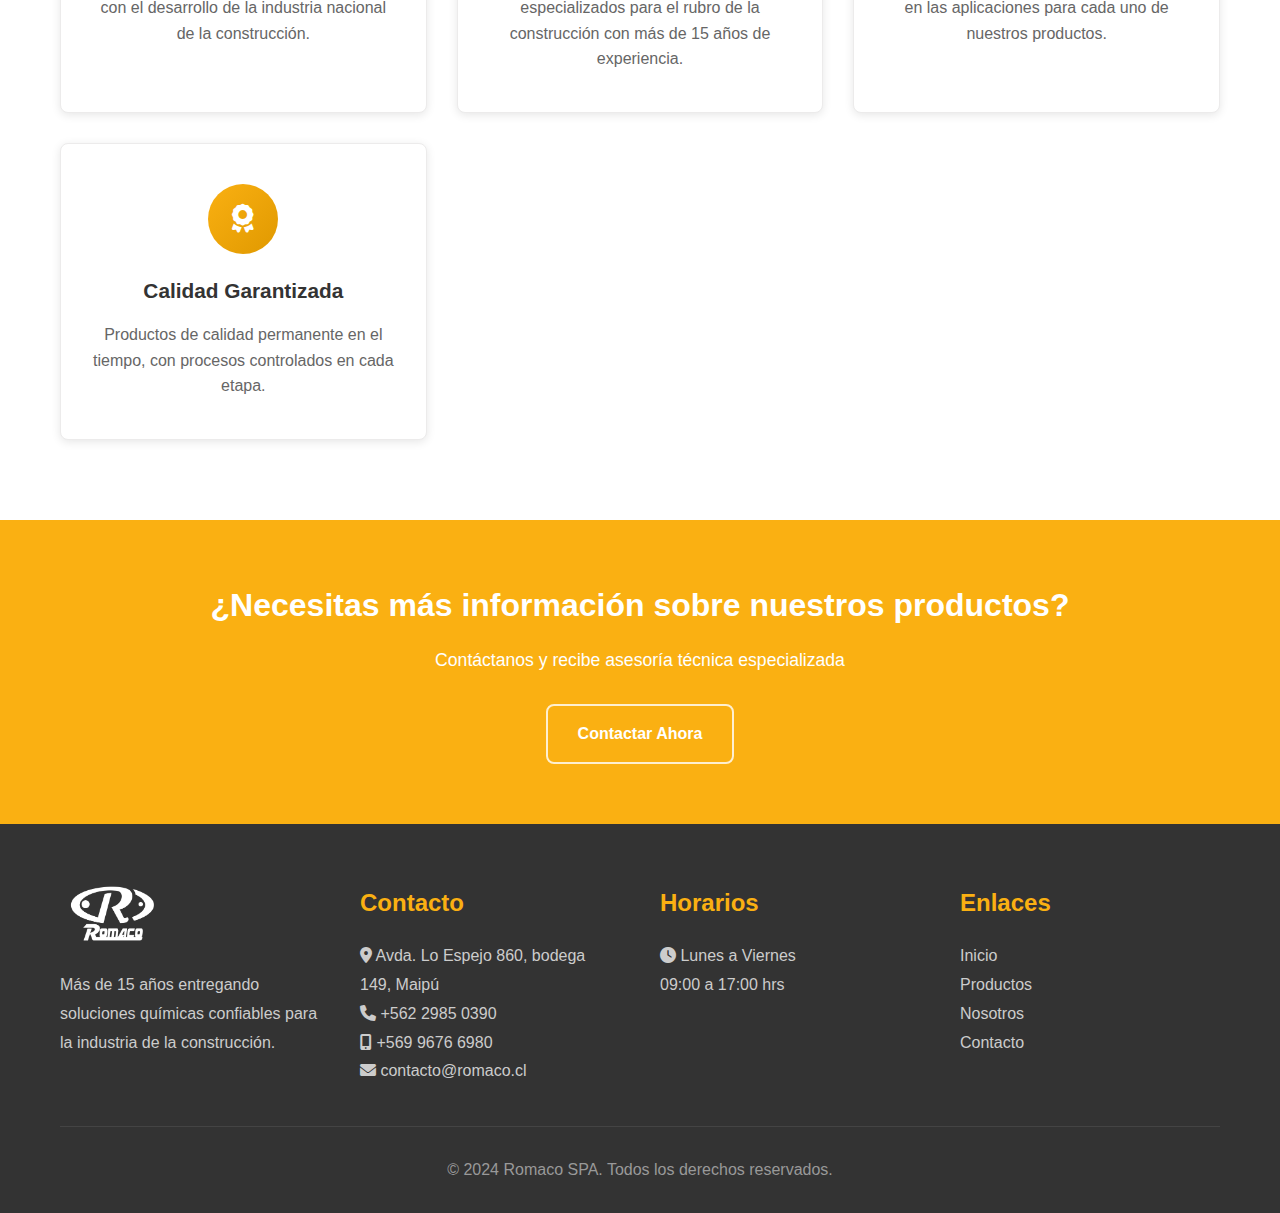
<file: nosotros.html>
<!DOCTYPE html>
<html lang="es">

<head>
    <meta charset="UTF-8">
    <meta name="viewport" content="width=device-width, initial-scale=1.0">
    <title>Sobre Nosotros - Romaco SPA</title>
    <meta name="description"
        content="Conoce más sobre Romaco SPA, empresa líder en especialidades químicas para la construcción con más de 15 años de experiencia.">
    <meta name="keywords"
        content="sobre nosotros, romaco spa, empresa química construcción, misión, visión, política calidad">

    <!-- Favicon -->
    <link rel="icon" type="image/x-icon" href="/favicon.ico">

    <!-- CSS -->
    <link rel="stylesheet" href="assets/css/styles.css">

    <!-- Font Awesome for icons -->
    <link rel="stylesheet" href="https://cdnjs.cloudflare.com/ajax/libs/font-awesome/6.0.0/css/all.min.css">
</head>

<body>
    <!-- Header -->
    <header class="header">
        <!-- Header Top -->
        <div class="header-top">
            <div class="container">
                <div class="contact-info">
                    <span class="desktop-only"><i class="fas fa-map-marker-alt"></i> Avda. Lo Espejo 860, bodega 149,
                        Maipú</span>
                    <span class="desktop-only"><i class="fas fa-clock"></i> Lunes a Viernes 09:00 a 17:00 hrs</span>
                </div>
                <div class="contact-info">
                    <a href="tel:+56229850390" class="phone-link"><i class="fas fa-phone"></i> +562 2985 0390</a>
                    <a href="tel:+56996766980" class="phone-link"><i class="fas fa-mobile-alt"></i> +569 9676 6980</a>
                </div>
            </div>
        </div>

        <!-- Header Main -->
        <div class="header-main">
            <div class="container">
                <a href="index.html" class="logo">
                    <img src="assets/img/logo.png" alt="Romaco SPA" class="logo-img">
                </a>

                <nav>
                    <ul class="nav">
                        <li><a href="index.html">Inicio</a></li>
                        <li><a href="index.html#productos">Productos</a></li>
                        <li><a href="nosotros.html" class="active">Nosotros</a></li>
                        <li><a href="index.html#contacto">Contacto</a></li>
                    </ul>
                </nav>

                <button class="mobile-menu-btn">
                    <i class="fas fa-bars"></i>
                </button>
            </div>
        </div>
    </header>

    <!-- Hero Section -->
    <section class="hero-about">
        <div class="hero-content">
            <h1>Sobre Nosotros</h1>
            <p>Conoce más sobre Romaco SPA, empresa líder en especialidades químicas para la construcción</p>
        </div>
    </section>

    <!-- About Content Section -->
    <section class="about-content section">
        <div class="container">
            <!-- Política de Calidad -->
            <div class="about-section">
                <div class="about-grid">
                    <div class="about-text">
                        <h2>Política de Calidad</h2>
                        <div class="separator left"></div>
                        <p>Romaco Spa., es una empresa nacional, que nace debido a la creciente necesidad de satisfacer
                            la gran demanda de productos químicos del rubro de la construcción, entregando además una
                            asesoría técnica en las aplicaciones para cada uno de los productos.</p>

                        <p>Para Romaco Spa, la calidad con la que llevamos a cabo nuestros procesos, la declaramos como,
                            <strong>"Calidad es hacer correctamente lo que hay que hacer"</strong> y esto equivale a:
                        </p>

                        <ul class="quality-list">
                            <li><i class="fas fa-check-circle"></i> Controlar en cada una de las etapas los procesos,
                                obteniendo un producto de calidad permanente en el tiempo.</li>
                            <li><i class="fas fa-check-circle"></i> Satisfacer las necesidades de nuestros clientes a
                                través de productos que superen sus expectativas y las del mercado.</li>
                            <li><i class="fas fa-check-circle"></i> No basta con satisfacer las necesidades actuales,
                                debemos ser capaces de prever las futuras.</li>
                            <li><i class="fas fa-check-circle"></i> Cada uno de nosotros debe controlar la calidad de
                                nuestras actividades, evitemos que nuestros errores sean un derroche de energía para la
                                empresa.</li>
                            <li><i class="fas fa-check-circle"></i> Calidad es creatividad y análisis, no basta con
                                actuar bien hoy, debemos ser capaces de hacerlo mejor mañana.</li>
                            <li><i class="fas fa-check-circle"></i> La calidad final es el resultado global del esfuerzo
                                de todos.</li>
                        </ul>

                        <div class="highlight-box">
                            <h4>Esto implica una interrelación fluida y una toma de decisiones compartida.</h4>
                            <p>Porque al final, los éxitos y los fracasos los debemos compartir todos. Si actuamos en
                                concordancia con los puntos anteriores, es obvio que obtendremos una ventaja estratégica
                                respecto a nuestros competidores.</p>
                            <p>En Romaco Spa., es considerado en todo momento el mejoramiento continuo en cada uno de
                                sus procesos, manteniendo además una relación fluida y transparente con sus clientes y
                                proveedores.</p>
                        </div>
                    </div>
                    <div class="about-image">
                        <img src="assets/img/seccion2.jpg" alt="Política de Calidad Romaco" class="quality-img">
                    </div>
                </div>
            </div>

            <!-- Misión y Visión -->
            <div class="mission-vision-section">
                <div class="mission-vision-grid">
                    <div class="mission-card">
                        <div class="card-icon">
                            <i class="fas fa-bullseye"></i>
                        </div>
                        <h3>Misión</h3>
                        <p>Ser una empresa líder en especialidades químicas, entregando soluciones concretas,
                            innovadoras y sustentables que contribuyan al éxito de nuestros clientes.</p>
                    </div>

                    <div class="vision-card">
                        <div class="card-icon">
                            <i class="fas fa-eye"></i>
                        </div>
                        <h3>Visión</h3>
                        <p>Ser una empresa rentable, con una cartera de clientes cautiva, reconocida por sus
                            colaboradores, competidores, proveedores, clientes y público en general por nuestra calidad
                            de producción, atención y solución a las nuevas realidades del mercado, por ser pionera en
                            implementar procesos que garanticen productos de excelente calidad y servicios óptimos.</p>
                    </div>
                </div>
            </div>

            <!-- Sobre la Empresa -->
            <div class="company-info-section">
                <div class="text-center">
                    <h2>Nuestra Historia</h2>
                    <div class="separator"></div>
                    <p class="company-description">Romaco Spa., es una empresa nacional, que nace debido a la creciente
                        necesidad de satisfacer la gran demanda de productos químicos del rubro de la construcción,
                        entregando además una asesoría técnica en las aplicaciones para cada uno de los productos.</p>
                </div>

                <div class="features-grid">
                    <div class="feature-card">
                        <div class="feature-icon">
                            <i class="fas fa-industry"></i>
                        </div>
                        <h4>Empresa Nacional</h4>
                        <p>Orgullosamente chilena, comprometida con el desarrollo de la industria nacional de la
                            construcción.</p>
                    </div>

                    <div class="feature-card">
                        <div class="feature-icon">
                            <i class="fas fa-flask"></i>
                        </div>
                        <h4>Especialistas Químicos</h4>
                        <p>Expertos en productos químicos especializados para el rubro de la construcción con más de 15
                            años de experiencia.</p>
                    </div>

                    <div class="feature-card">
                        <div class="feature-icon">
                            <i class="fas fa-users"></i>
                        </div>
                        <h4>Asesoría Técnica</h4>
                        <p>Brindamos asesoría técnica especializada en las aplicaciones para cada uno de nuestros
                            productos.</p>
                    </div>

                    <div class="feature-card">
                        <div class="feature-icon">
                            <i class="fas fa-award"></i>
                        </div>
                        <h4>Calidad Garantizada</h4>
                        <p>Productos de calidad permanente en el tiempo, con procesos controlados en cada etapa.</p>
                    </div>
                </div>
            </div>
        </div>
    </section>

    <!-- CTA Section -->
    <section class="cta-section">
        <div class="container">
            <div class="cta-content">
                <h2>¿Necesitas más información sobre nuestros productos?</h2>
                <p>Contáctanos y recibe asesoría técnica especializada</p>
                <a href="index.html#contacto" class="btn btn-secondary">Contactar Ahora</a>
            </div>
        </div>
    </section>

    <!-- Footer -->
    <footer class="footer">
        <div class="container">
            <div class="footer-content">
                <div class="footer-section">
                    <div class="footer-logo">
                        <img src="assets/img/logo.png" alt="Romaco SPA" class="footer-logo-img">
                    </div>
                    <p>Más de 15 años entregando soluciones químicas confiables para la industria de la construcción.
                    </p>
                </div>

                <div class="footer-section">
                    <h3>Contacto</h3>
                    <p><i class="fas fa-map-marker-alt"></i> Avda. Lo Espejo 860, bodega 149, Maipú</p>
                    <p><i class="fas fa-phone"></i> +562 2985 0390</p>
                    <p><i class="fas fa-mobile-alt"></i> +569 9676 6980</p>
                    <p><i class="fas fa-envelope"></i> contacto@romaco.cl</p>
                </div>

                <div class="footer-section">
                    <h3>Horarios</h3>
                    <p><i class="fas fa-clock"></i> Lunes a Viernes</p>
                    <p>09:00 a 17:00 hrs</p>
                </div>

                <div class="footer-section">
                    <h3>Enlaces</h3>
                    <p><a href="index.html">Inicio</a></p>
                    <p><a href="index.html#productos">Productos</a></p>
                    <p><a href="nosotros.html">Nosotros</a></p>
                    <p><a href="index.html#contacto">Contacto</a></p>
                </div>
            </div>

            <div class="footer-bottom">
                <p>&copy; 2024 Romaco SPA. Todos los derechos reservados.</p>
            </div>
        </div>
    </footer>

    <!-- Floating Buttons -->
    <div class="floating-buttons">
        <a href="https://wa.me/56996766980" class="floating-btn whatsapp-btn" target="_blank" title="WhatsApp">
            <i class="fab fa-whatsapp"></i>
        </a>
        <button class="floating-btn scroll-top-btn" title="Volver arriba">
            <i class="fas fa-arrow-up"></i>
        </button>
    </div>

    <!-- JavaScript -->
    <script src="assets/js/main.js"></script>
</body>

</html>
</file>
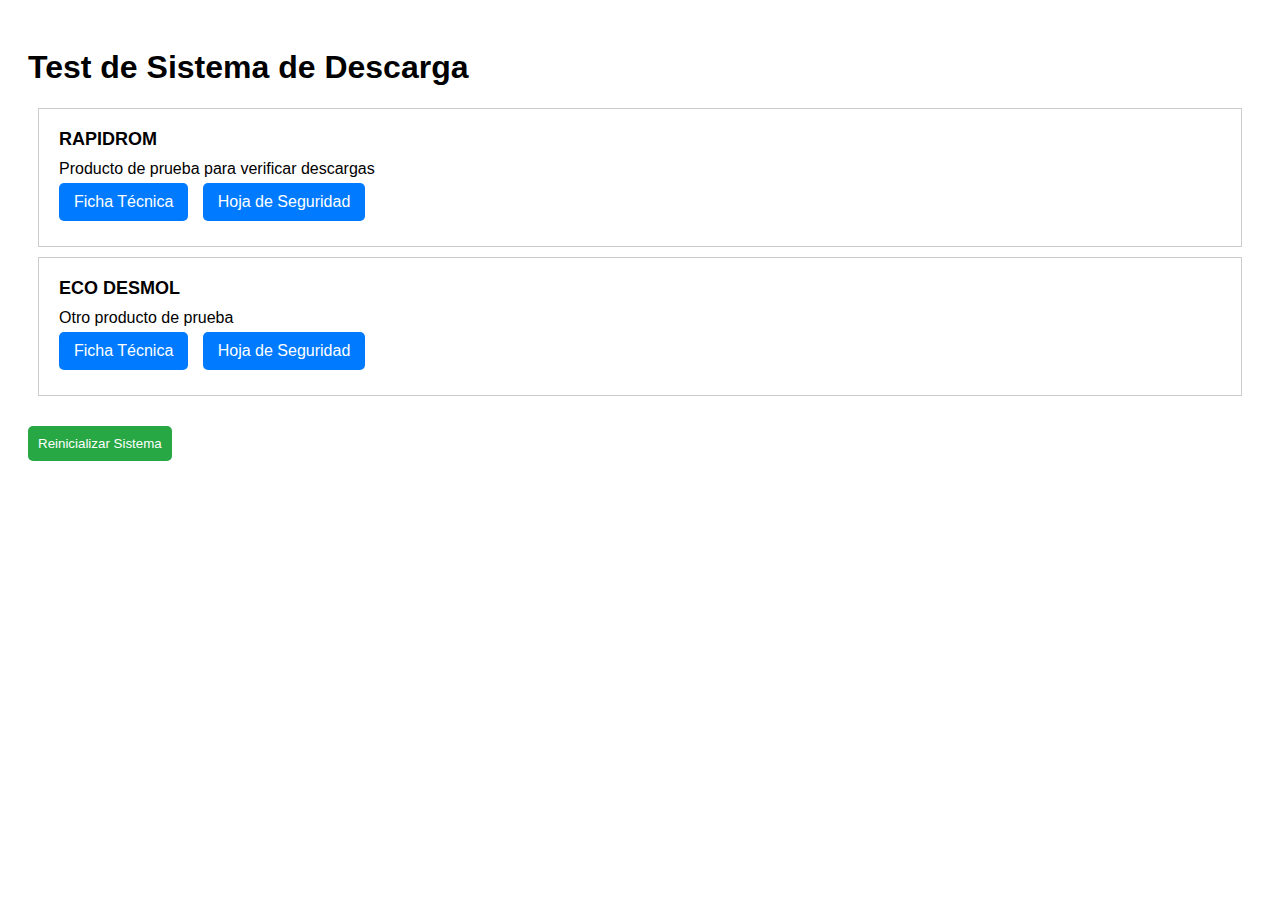
<file: test-download.html>
<!DOCTYPE html>
<html lang="es">
<head>
    <meta charset="UTF-8">
    <meta name="viewport" content="width=device-width, initial-scale=1.0">
    <title>Test de Descarga</title>
    <style>
        body { font-family: Arial, sans-serif; padding: 20px; }
        .product-item { border: 1px solid #ccc; padding: 20px; margin: 10px; }
        .product-name { font-weight: bold; font-size: 18px; margin-bottom: 10px; }
        .product-link { 
            display: inline-block; 
            margin: 5px 10px 5px 0; 
            padding: 10px 15px; 
            background: #007bff; 
            color: white; 
            text-decoration: none; 
            border-radius: 5px;
            cursor: pointer;
        }
        .product-link:hover { background: #0056b3; }
    </style>
</head>
<body>
    <h1>Test de Sistema de Descarga</h1>
    
    <div class="product-item">
        <div class="product-name">RAPIDROM</div>
        <div class="product-description">Producto de prueba para verificar descargas</div>
        <div class="product-links">
            <a href="#" class="product-link">Ficha Técnica</a>
            <a href="#" class="product-link">Hoja de Seguridad</a>
        </div>
    </div>
    
    <div class="product-item">
        <div class="product-name">ECO DESMOL</div>
        <div class="product-description">Otro producto de prueba</div>
        <div class="product-links">
            <a href="#" class="product-link">Ficha Técnica</a>
            <a href="#" class="product-link">Hoja de Seguridad</a>
        </div>
    </div>
    
    <button onclick="window.initDownloadSystem()" style="margin-top: 20px; padding: 10px; background: #28a745; color: white; border: none; border-radius: 5px;">
        Reinicializar Sistema
    </button>
    
    <script src="assets/js/download-handler.js"></script>
</body>
</html>
</file>
<file: assets/css/styles.css>
/* Reset y Variables */
* {
    margin: 0;
    padding: 0;
    box-sizing: border-box;
}

:root {
    --primary-color: #fab012;
    --secondary-color: #ffffff;
    --background-light: #ecebeb;
    --text-dark: #333333;
    --text-light: #666666;
    --shadow: 0 2px 10px rgba(0, 0, 0, 0.1);
    --border-radius: 8px;
    --transition: all 0.3s ease;
}

/* Tipografía */
body {
    font-family: 'Segoe UI', Tahoma, Geneva, Verdana, sans-serif;
    line-height: 1.6;
    color: var(--text-dark);
    overflow-x: hidden;
}

h1,
h2,
h3,
h4,
h5,
h6 {
    font-weight: 600;
    margin-bottom: 1rem;
}

h1 {
    font-size: 2.5rem;
}

h2 {
    font-size: 2rem;
}

h3 {
    font-size: 1.5rem;
}

/* Utilidades */
.container {
    max-width: 1200px;
    margin: 0 auto;
    padding: 0 20px;
}

.section {
    padding: 80px 0;
}

.text-center {
    text-align: center;
}

.text-left {
    text-align: left;
}

.separator {
    width: 48px;
    height: 4px;
    background-color: var(--primary-color);
    margin: 19px auto 39px;
    border-radius: 2px;
}

.separator.left {
    margin: 19px 0 39px;
}

/* Header */
.header {
    background: var(--secondary-color);
    box-shadow: var(--shadow);
    position: fixed;
    top: 0;
    width: 100%;
    z-index: 1000;
    transition: var(--transition);
}

.header-top {
    background: var(--background-light);
    padding: 10px 0;
    font-size: 0.9rem;
}

.header-top .container {
    display: flex;
    justify-content: space-between;
    align-items: center;
    flex-wrap: wrap;
}

.contact-info {
    display: flex;
    gap: 30px;
    flex-wrap: wrap;
}

.contact-info span {
    display: flex;
    align-items: center;
    gap: 5px;
}

.phone-link {
    display: flex;
    align-items: center;
    gap: 5px;
    color: inherit;
    text-decoration: none;
    transition: var(--transition);
}

.phone-link:hover {
    color: var(--primary-color);
}

.header-main {
    padding: 15px 0;
}

.header-main .container {
    display: flex;
    justify-content: space-between;
    align-items: center;
}

.logo {
    display: flex;
    align-items: center;
    text-decoration: none;
}

.logo-img {
    height: 50px;
    width: auto;
    transition: var(--transition);
}

.logo-img:hover {
    transform: scale(1.05);
}

.nav {
    display: flex;
    list-style: none;
    gap: 30px;
}

.nav a {
    text-decoration: none;
    color: var(--text-dark);
    font-weight: 500;
    transition: var(--transition);
    position: relative;
}

.nav a:hover {
    color: var(--primary-color);
}

.nav a::after {
    content: '';
    position: absolute;
    bottom: -5px;
    left: 0;
    width: 0;
    height: 2px;
    background: var(--primary-color);
    transition: var(--transition);
}

.nav a:hover::after {
    width: 100%;
}

.mobile-menu-btn {
    display: none;
    background: none;
    border: none;
    font-size: 1.5rem;
    cursor: pointer;
    color: var(--text-dark);
}

/* Hero Section */
.hero {
    height: 100vh;
    min-height: 100vh;
    background: linear-gradient(135deg, var(--primary-color) 0%, #e09900 100%);
    color: white;
    display: flex;
    align-items: center;
    justify-content: center;
    text-align: center;
    position: relative;
    overflow: hidden;
    box-sizing: border-box;
}

/* Animated background particles */
.hero::before {
    content: '';
    position: absolute;
    top: 0;
    left: 0;
    right: 0;
    bottom: 0;
    background: radial-gradient(circle at 20% 50%, rgba(255, 255, 255, 0.15) 0%, transparent 60%),
        radial-gradient(circle at 80% 20%, rgba(255, 255, 255, 0.12) 0%, transparent 55%),
        radial-gradient(circle at 40% 80%, rgba(255, 255, 255, 0.18) 0%, transparent 65%),
        radial-gradient(circle at 60% 30%, rgba(255, 255, 255, 0.08) 0%, transparent 40%),
        radial-gradient(circle at 10% 90%, rgba(255, 255, 255, 0.1) 0%, transparent 45%);
    animation: backgroundFloat 20s ease-in-out infinite;
}

/* Floating geometric shapes */
.hero::after {
    content: '';
    position: absolute;
    top: 0;
    left: 0;
    right: 0;
    bottom: 0;
    background: url('data:image/svg+xml,<svg xmlns="http://www.w3.org/2000/svg" viewBox="0 0 100 100"><circle cx="20" cy="20" r="2" fill="rgba(255,255,255,0.2)" opacity="0.8"><animate attributeName="cy" values="20;80;20" dur="15s" repeatCount="indefinite"/></circle><circle cx="80" cy="80" r="1.5" fill="rgba(255,255,255,0.15)" opacity="0.6"><animate attributeName="cx" values="80;20;80" dur="20s" repeatCount="indefinite"/></circle><circle cx="50" cy="50" r="1" fill="rgba(255,255,255,0.18)" opacity="1"><animate attributeName="r" values="1;3;1" dur="10s" repeatCount="indefinite"/></circle><circle cx="15" cy="60" r="1.2" fill="rgba(255,255,255,0.12)" opacity="0.7"><animate attributeName="cy" values="60;30;60" dur="12s" repeatCount="indefinite"/></circle><circle cx="85" cy="40" r="0.8" fill="rgba(255,255,255,0.1)" opacity="0.9"><animate attributeName="cx" values="85;15;85" dur="18s" repeatCount="indefinite"/></circle></svg>');
    opacity: 0.5;
}

.hero-content {
    position: relative;
    z-index: 3;
    max-width: 800px;
    padding: 0 20px;
}

.hero h1 {
    font-size: 4rem;
    margin-bottom: 1.5rem;
    font-weight: 700;
    text-shadow: 0 2px 4px rgba(0, 0, 0, 0.3);
    animation: heroTitleSlide 1.2s ease-out;
}

.hero p {
    font-size: 1.3rem;
    margin-bottom: 3rem;
    opacity: 0.95;
    line-height: 1.6;
    animation: heroSubtitleFade 1.2s ease-out 0.3s both;
}

.hero-buttons {
    display: flex;
    gap: 20px;
    justify-content: center;
    flex-wrap: wrap;
    animation: heroButtonsSlide 1.2s ease-out 0.6s both;
}

.hero-scroll-indicator {
    position: absolute;
    bottom: 30px;
    left: 50%;
    transform: translateX(-50%);
    z-index: 3;
    animation: heroScrollFade 1.2s ease-out 1s both;
}

.scroll-arrow {
    width: 30px;
    height: 50px;
    border: 2px solid rgba(255, 255, 255, 0.8);
    border-radius: 15px;
    position: relative;
    cursor: pointer;
    transition: var(--transition);
}

.scroll-arrow:hover {
    border-color: white;
    transform: scale(1.1);
}

.scroll-arrow::before {
    content: '';
    position: absolute;
    top: 8px;
    left: 50%;
    width: 6px;
    height: 6px;
    background: rgba(255, 255, 255, 0.8);
    border-radius: 50%;
    transform: translateX(-50%);
    animation: scrollDot 2s ease-in-out infinite;
}

.scroll-text {
    margin-top: 10px;
    font-size: 0.9rem;
    color: rgba(255, 255, 255, 0.8);
    font-weight: 500;
}

.btn {
    display: inline-block;
    padding: 15px 30px;
    background: var(--secondary-color);
    color: var(--primary-color);
    text-decoration: none;
    border-radius: var(--border-radius);
    font-weight: 600;
    transition: var(--transition);
    border: 2px solid transparent;
    animation: fadeInUp 1s ease 0.4s both;
}

.btn:hover {
    background: transparent;
    color: var(--secondary-color);
    border-color: var(--secondary-color);
    transform: translateY(-2px);
}

.btn-primary {
    background: var(--primary-color);
    color: var(--secondary-color);
}

.btn-primary:hover {
    background: #e09900;
    transform: translateY(-2px);
}

/* Value Proposition */
.value-proposition {
    background: linear-gradient(rgba(0, 0, 0, 0.164), rgba(0, 0, 0, 0.226)), url('../img/seccion1.jpg');
    background-size: cover;
    background-position: center;
    background-attachment: fixed;
    padding: 100px 0;
    margin-top: 0;
    position: relative;
    z-index: 3;
    color: white;
}

.value-cards {
    display: grid;
    grid-template-columns: repeat(auto-fit, minmax(300px, 1fr));
    gap: 30px;
    margin-top: 50px;
}

.value-card {
    background: var(--secondary-color);
    padding: 40px 30px;
    border-radius: var(--border-radius);
    box-shadow: var(--shadow);
    text-align: center;
    transition: var(--transition);
    position: relative;
    overflow: hidden;
    color: var(--text-dark);
}

.value-card:hover {
    transform: translateY(-10px);
    box-shadow: 0 10px 30px rgba(0, 0, 0, 0.15);
}

.value-card.cta {
    background: var(--primary-color);
    color: var(--secondary-color);
}

.value-card-icon {
    width: 80px;
    height: 80px;
    background: var(--primary-color);
    border-radius: 50%;
    display: flex;
    align-items: center;
    justify-content: center;
    margin: 0 auto 20px;
    font-size: 2rem;
    color: var(--secondary-color);
}

.value-card.cta .value-card-icon {
    background: var(--secondary-color);
    color: var(--primary-color);
}

/* Products Section */
.products {
    padding: 100px 0 20px 0;
}

/* Container adicional de productos (antes de company section) */
.products + .container {
    padding-bottom: 100px;
}

.products-grid {
    display: grid;
    grid-template-columns: repeat(auto-fit, minmax(350px, 1fr));
    gap: 40px;
    margin-top: 60px;
}

.product-category {
    background: var(--secondary-color);
    border-radius: var(--border-radius);
    box-shadow: var(--shadow);
    overflow: hidden;
    transition: var(--transition);
}

.product-category:hover {
    transform: translateY(-5px);
    box-shadow: 0 10px 30px rgba(0, 0, 0, 0.15);
}

.category-header {
    background: var(--primary-color);
    color: var(--secondary-color);
    padding: 25px;
    text-align: center;
}

.category-header h3 {
    margin: 0;
    font-size: 1.3rem;
}

.category-products {
    padding: 30px;
}

.product-item {
    margin-bottom: 20px;
    border-bottom: 1px solid var(--background-light);
    border-radius: var(--border-radius);
    overflow: hidden;
    transition: var(--transition);
}

.product-item:last-child {
    margin-bottom: 0;
    border-bottom: 1px solid var(--background-light);
}

.product-item:hover {
    box-shadow: 0 2px 8px rgba(0, 0, 0, 0.1);
}

.product-header {
    display: flex;
    justify-content: space-between;
    align-items: center;
    padding: 20px 15px;
    cursor: pointer;
    transition: var(--transition);
    user-select: none;
}

.product-header:hover {
    background: rgba(250, 176, 18, 0.05);
}

.product-name {
    color: var(--primary-color);
    font-size: 1.1rem;
    font-weight: 600;
    margin: 0;
}

.product-toggle {
    color: var(--primary-color);
    font-size: 1.2rem;
    transition: transform 0.3s ease;
    display: flex;
    align-items: center;
    justify-content: center;
    width: 30px;
    height: 30px;
    border-radius: 50%;
    background: rgba(250, 176, 18, 0.1);
}

.product-toggle:hover {
    background: rgba(250, 176, 18, 0.2);
    transform: scale(1.1);
}

.product-item.expanded .product-toggle {
    transform: rotate(180deg);
}

.product-content {
    max-height: 0;
    overflow: hidden;
    transition: max-height 0.4s ease, padding 0.4s ease;
    padding: 0;
}

.product-item.expanded .product-content {
    max-height: none;
    padding: 15px 15px 25px 15px;
}

/* Subtle pulse animation for toggle button */
@keyframes pulse {
    0% {
        box-shadow: 0 0 0 0 rgba(250, 176, 18, 0.4);
    }

    70% {
        box-shadow: 0 0 0 8px rgba(250, 176, 18, 0);
    }

    100% {
        box-shadow: 0 0 0 0 rgba(250, 176, 18, 0);
    }
}

.product-toggle:hover {
    animation: pulse 1.5s infinite;
}

/* Smooth transition for icon rotation */
.product-toggle i {
    transition: transform 0.3s ease;
}

/* Add subtle border animation when expanded */
.product-item.expanded {
    border-left: 3px solid var(--primary-color);
    background: rgba(250, 176, 18, 0.02);
}

/* Responsive adjustments for mobile */
@media (max-width: 768px) {
    .product-header {
        padding: 15px 12px;
    }

    .product-item.expanded .product-content {
        padding: 12px 12px 20px 12px;
    }

    .product-name {
        font-size: 1rem;
    }

    .product-toggle {
        width: 25px;
        height: 25px;
        font-size: 1rem;
    }
}

.product-description {
    color: var(--text-light);
    font-size: 0.95rem;
    line-height: 1.5;
    margin-bottom: 15px;
}

.product-links {
    display: flex;
    gap: 12px;
    flex-wrap: wrap;
    margin-top: 15px;
}

.product-link {
    display: inline-flex;
    align-items: center;
    justify-content: space-between;
    gap: 8px;
    padding: 10px 16px;
    background: var(--primary-color);
    color: var(--secondary-color);
    text-decoration: none;
    border-radius: 6px;
    font-size: 0.85rem;
    font-weight: 600;
    transition: var(--transition);
    box-shadow: 0 2px 8px rgba(250, 176, 18, 0.3);
    position: relative;
    overflow: hidden;
    min-width: 140px;
}

.product-link::before {
    content: '';
    position: absolute;
    top: 0;
    left: -100%;
    width: 100%;
    height: 100%;
    background: linear-gradient(90deg, transparent, rgba(255, 255, 255, 0.2), transparent);
    transition: left 0.5s ease;
}

.product-link:hover::before {
    left: 100%;
}

.product-link:hover {
    background: #e09900;
    transform: translateY(-2px);
    box-shadow: 0 4px 12px rgba(250, 176, 18, 0.4);
}

.product-link:active {
    transform: translateY(0);
}

.product-link .download-icon {
    font-size: 0.9rem;
    opacity: 0.9;
}

.product-link:hover .download-icon {
    opacity: 1;
    animation: bounce 0.6s ease;
}

@keyframes bounce {

    0%,
    20%,
    60%,
    100% {
        transform: translateY(0);
    }

    40% {
        transform: translateY(-3px);
    }

    80% {
        transform: translateY(-1px);
    }
}

/* Company Section */
.company {
    background: linear-gradient(rgba(255, 255, 255, 0.767), rgba(255, 255, 255, 0.685)), url('../img/seccion2.jpg');
    background-size: cover;
    background-position: center;
    background-attachment: fixed;
    padding: 100px 0;
    position: relative;
}

.company-content {
    display: grid;
    grid-template-columns: 1fr 1fr;
    gap: 60px;
    align-items: center;
}

.company-text h2 {
    color: var(--text-dark);
    margin-bottom: 20px;
}

.company-text p {
    color: var(--text-light);
    margin-bottom: 30px;
    font-size: 1.1rem;
}

.progress-bars {
    margin: 40px 0;
}

.progress-item {
    margin-bottom: 25px;
}

.progress-label {
    display: flex;
    justify-content: space-between;
    margin-bottom: 8px;
    font-weight: 600;
}

.progress-bar {
    height: 8px;
    background: var(--background-light);
    border-radius: 4px;
    overflow: hidden;
}

.progress-fill {
    height: 100%;
    background: linear-gradient(90deg, var(--primary-color) 0%, #e09900 100%);
    border-radius: 4px;
    width: 0%;
    transition: width 2.5s cubic-bezier(0.25, 0.46, 0.45, 0.94);
    position: relative;
    overflow: hidden;
}

.progress-fill::before {
    content: '';
    position: absolute;
    top: 0;
    left: -100%;
    width: 100%;
    height: 100%;
    background: linear-gradient(90deg, transparent, rgba(255, 255, 255, 0.3), transparent);
    animation: progressShine 2s ease-in-out;
    animation-delay: 0.5s;
}

.progress-fill.animated::before {
    animation: progressShine 2s ease-in-out;
    animation-delay: 0.5s;
}

@keyframes progressShine {
    0% {
        left: -100%;
    }

    100% {
        left: 100%;
    }
}

.company-features {
    display: grid;
    gap: 30px;
}

.feature-item {
    padding: 25px;
    background: var(--background-light);
    border-radius: var(--border-radius);
    border-left: 4px solid var(--primary-color);
    transition: all 0.3s cubic-bezier(0.175, 0.885, 0.32, 1.275);
    position: relative;
    overflow: hidden;
    cursor: pointer;
}

.feature-item::before {
    content: '';
    position: absolute;
    top: 0;
    left: -100%;
    width: 100%;
    height: 100%;
    background: linear-gradient(90deg, transparent, rgba(250, 176, 18, 0.1), transparent);
    transition: left 0.6s ease;
}

.feature-item:hover::before {
    left: 100%;
}

.feature-item:hover {
    transform: translateY(-8px) scale(1.02);
    box-shadow: 0 10px 30px rgba(250, 176, 18, 0.2);
    background: var(--secondary-color);
    border-left-width: 6px;
}

.feature-item h4 {
    color: var(--primary-color);
    margin-bottom: 10px;
    transition: var(--transition);
    position: relative;
    z-index: 2;
}

.feature-item p {
    position: relative;
    z-index: 2;
    transition: var(--transition);
}

.feature-item:hover h4 {
    transform: translateX(5px);
    color: #e09900;
}

.feature-item:hover p {
    transform: translateX(3px);
}

/* CTA Section */
.cta-section {
    background: var(--primary-color);
    color: var(--secondary-color);
    padding: 60px 0;
    text-align: center;
}

.cta-content h2 {
    margin-bottom: 15px;
}

.cta-content p {
    margin-bottom: 30px;
    font-size: 1.1rem;
}

/* Footer */
.footer {
    background: var(--text-dark);
    color: var(--secondary-color);
    padding: 60px 0 30px;
}

.footer-content {
    display: grid;
    grid-template-columns: repeat(auto-fit, minmax(250px, 1fr));
    gap: 40px;
    margin-bottom: 40px;
}

.footer-logo {
    margin-bottom: 20px;
}

.footer-logo-img {
    height: 60px;
    width: auto;
    filter: brightness(0) invert(1);
    transition: var(--transition);
}

.footer-logo-img:hover {
    filter: brightness(0) invert(1) sepia(1) saturate(5) hue-rotate(35deg);
    transform: scale(1.05);
}

.footer-section h3 {
    color: var(--primary-color);
    margin-bottom: 20px;
}

.footer-section p,
.footer-section a {
    color: #cccccc;
    text-decoration: none;
    line-height: 1.8;
}

.footer-section a:hover {
    color: var(--primary-color);
}

.footer-bottom {
    border-top: 1px solid #444;
    padding-top: 30px;
    text-align: center;
    color: #999;
}

/* Hero Animations */
@keyframes backgroundFloat {

    0%,
    100% {
        transform: translateY(0px) rotate(0deg);
        opacity: 0.3;
    }

    33% {
        transform: translateY(-20px) rotate(120deg);
        opacity: 0.5;
    }

    66% {
        transform: translateY(20px) rotate(240deg);
        opacity: 0.4;
    }
}

@keyframes heroTitleSlide {
    0% {
        opacity: 0;
        transform: translateY(50px) scale(0.9);
    }

    100% {
        opacity: 1;
        transform: translateY(0) scale(1);
    }
}

@keyframes heroSubtitleFade {
    0% {
        opacity: 0;
        transform: translateY(30px);
    }

    100% {
        opacity: 0.95;
        transform: translateY(0);
    }
}

@keyframes heroButtonsSlide {
    0% {
        opacity: 0;
        transform: translateY(40px);
    }

    100% {
        opacity: 1;
        transform: translateY(0);
    }
}

@keyframes heroScrollFade {
    0% {
        opacity: 0;
        transform: translateX(-50%) translateY(20px);
    }

    100% {
        opacity: 1;
        transform: translateX(-50%) translateY(0);
    }
}

@keyframes scrollDot {
    0% {
        opacity: 1;
        transform: translateX(-50%) translateY(0);
    }

    50% {
        opacity: 0.3;
        transform: translateX(-50%) translateY(20px);
    }

    100% {
        opacity: 1;
        transform: translateX(-50%) translateY(0);
    }
}

/* Button Animations */
.btn-hero {
    position: relative;
    overflow: hidden;
    transform: translateY(0);
    transition: all 0.4s cubic-bezier(0.175, 0.885, 0.32, 1.275);
}

.btn-hero::before {
    content: '';
    position: absolute;
    top: 0;
    left: -100%;
    width: 100%;
    height: 100%;
    background: linear-gradient(90deg, transparent, rgba(255, 255, 255, 0.2), transparent);
    transition: left 0.6s ease;
}

.btn-hero:hover::before {
    left: 100%;
}

.btn-hero:hover {
    transform: translateY(-3px) scale(1.05);
    box-shadow: 0 10px 25px rgba(0, 0, 0, 0.2);
}

.btn-hero:active {
    transform: translateY(-1px) scale(1.02);
}

.btn-secondary {
    background: transparent;
    color: var(--secondary-color);
    border: 2px solid rgba(255, 255, 255, 0.8);
}

.btn-secondary:hover {
    background: var(--secondary-color);
    color: var(--primary-color);
    border-color: var(--secondary-color);
}

/* Floating Buttons */
.floating-buttons {
    position: fixed;
    bottom: 30px;
    right: 30px;
    z-index: 999;
    display: flex;
    flex-direction: column;
    gap: 15px;
}

.floating-btn {
    width: 60px;
    height: 60px;
    border-radius: 50%;
    display: flex;
    align-items: center;
    justify-content: center;
    text-decoration: none;
    font-size: 1.5rem;
    box-shadow: 0 4px 20px rgba(0, 0, 0, 0.15);
    transition: all 0.3s cubic-bezier(0.175, 0.885, 0.32, 1.275);
    position: relative;
    overflow: hidden;
}

.floating-btn::before {
    content: '';
    position: absolute;
    top: 0;
    left: 0;
    right: 0;
    bottom: 0;
    border-radius: 50%;
    background: inherit;
    transform: scale(0);
    transition: transform 0.3s ease;
}

.floating-btn:hover::before {
    transform: scale(1.2);
}

.floating-btn:hover {
    transform: translateY(-3px) scale(1.1);
    box-shadow: 0 8px 25px rgba(0, 0, 0, 0.25);
}

.floating-btn i {
    position: relative;
    z-index: 2;
}

/* WhatsApp Button */
.whatsapp-btn {
    background: #25D366;
    color: white;
    animation: whatsappPulse 2s ease-in-out infinite;
}

.whatsapp-btn:hover {
    background: #128C7E;
    color: white;
}

/* Scroll to Top Button */
.scroll-top-btn {
    background: var(--primary-color);
    color: white;
    opacity: 0;
    visibility: hidden;
    transform: translateY(20px);
    transition: all 0.3s ease;
}

.scroll-top-btn.visible {
    opacity: 1;
    visibility: visible;
    transform: translateY(0);
}

.scroll-top-btn:hover {
    background: #e09900;
    color: white;
}

/* Custom Scrollbar */
::-webkit-scrollbar {
    width: 12px;
}

::-webkit-scrollbar-track {
    background: var(--background-light);
    border-radius: 6px;
}

::-webkit-scrollbar-thumb {
    background: linear-gradient(180deg, var(--primary-color) 0%, #e09900 100%);
    border-radius: 6px;
    border: 2px solid var(--background-light);
    transition: all 0.3s ease;
}

::-webkit-scrollbar-thumb:hover {
    background: linear-gradient(180deg, #e09900 0%, var(--primary-color) 100%);
    border-color: #ddd;
}

::-webkit-scrollbar-thumb:active {
    background: var(--primary-color);
}

/* Firefox Scrollbar */
html {
    scrollbar-width: thin;
    scrollbar-color: var(--primary-color) var(--background-light);
}

/* Floating Button Animations */
@keyframes whatsappPulse {
    0% {
        box-shadow: 0 4px 20px rgba(37, 211, 102, 0.3);
    }

    50% {
        box-shadow: 0 4px 20px rgba(37, 211, 102, 0.6), 0 0 0 10px rgba(37, 211, 102, 0.1);
    }

    100% {
        box-shadow: 0 4px 20px rgba(37, 211, 102, 0.3);
    }
}

@keyframes scrollTopBounce {

    0%,
    20%,
    60%,
    100% {
        transform: translateY(0);
    }

    40% {
        transform: translateY(-5px);
    }

    80% {
        transform: translateY(-2px);
    }
}

.scroll-top-btn:hover i {
    animation: scrollTopBounce 0.6s ease;
}

/* Mobile adjustments for floating buttons */
@media (max-width: 768px) {
    .floating-buttons {
        bottom: 20px;
        right: 20px;
        gap: 12px;
    }

    .floating-btn {
        width: 55px;
        height: 55px;
        font-size: 1.3rem;
    }
}

/* General Animations */
@keyframes fadeInUp {
    from {
        opacity: 0;
        transform: translateY(30px);
    }

    to {
        opacity: 1;
        transform: translateY(0);
    }
}

.fade-in {
    opacity: 0;
    transform: translateY(30px);
    transition: all 0.6s ease;
}

.fade-in.visible {
    opacity: 1;
    transform: translateY(0);
}

/* Responsive Design */
@media (max-width: 768px) {
    .header-top .container {
        justify-content: center;
    }

    .contact-info {
        justify-content: center;
        gap: 20px;
    }

    /* Hide address and schedule on mobile */
    .desktop-only {
        display: none !important;
    }

    .nav {
        display: none;
        position: absolute;
        top: 100%;
        left: 0;
        right: 0;
        background: var(--secondary-color);
        flex-direction: column;
        padding: 20px;
        box-shadow: var(--shadow);
    }

    .nav.active {
        display: flex;
    }

    .mobile-menu-btn {
        display: block;
    }

    .hero h1 {
        font-size: 2.8rem;
    }

    .hero p {
        font-size: 1.1rem;
        margin-bottom: 2.5rem;
    }

    .hero-buttons {
        flex-direction: column;
        align-items: center;
        gap: 15px;
    }

    .btn-hero {
        width: 100%;
        max-width: 280px;
    }

    .value-cards {
        grid-template-columns: 1fr;
    }

    .products-grid {
        grid-template-columns: 1fr;
    }

    .company-content {
        grid-template-columns: 1fr;
        gap: 40px;
    }

    .product-links {
        flex-direction: column;
    }

    .section {
        padding: 60px 0;
    }

    /* Contact section responsive */
    .contact-grid {
        grid-template-columns: 1fr !important;
        gap: 40px !important;
    }
}

/* Contact Map Styles */
.contact-map {
    margin-top: 20px;
    border-radius: var(--border-radius);
    overflow: hidden;
    box-shadow: var(--shadow);
    transition: var(--transition);
}

.contact-map:hover {
    box-shadow: 0 4px 20px rgba(0, 0, 0, 0.15);
    transform: translateY(-2px);
}

.contact-map iframe {
    width: 100%;
    height: 250px;
    border: none;
    border-radius: var(--border-radius);
}

@media (max-width: 768px) {
    .contact-map iframe {
        height: 200px;
    }
}

@media (max-width: 480px) {
    .container {
        padding: 0 15px;
    }

    .hero h1 {
        font-size: 2rem;
    }

    .hero p {
        font-size: 1rem;
    }

    .value-card {
        padding: 30px 20px;
    }

    .category-products {
        padding: 20px;
    }
}

/* Estilos específicos para la página Nosotros */

/* Hero About Section */
.hero-about {
    height: 70vh;
    min-height: 500px;
    background: linear-gradient(rgba(204, 159, 35, 0.6), rgba(252, 196, 11, 0.63)), url('../img/seccion1.jpg');
    background-size: cover;
    background-position: center;
    background-attachment: fixed;
    color: white;
    display: flex;
    align-items: center;
    justify-content: center;
    text-align: center;
    position: relative;
    margin-top: 120px;
    box-sizing: border-box;
}

.hero-about .hero-content h1 {
    font-size: 3.5rem;
    margin-bottom: 1rem;
    font-weight: 700;
    text-shadow: 0 2px 4px rgba(0, 0, 0, 0.5);
}

.hero-about .hero-content p {
    font-size: 1.2rem;
    opacity: 0.9;
    max-width: 600px;
    margin: 0 auto;
}

/* About Content Section */
.about-content {
    background: var(--secondary-color);
}

.about-section {
    margin-bottom: 80px;
}

.about-grid {
    display: grid;
    grid-template-columns: 2fr 1fr;
    gap: 60px;
    align-items: start;
}

.about-text h2 {
    color: var(--text-dark);
    font-size: 2.5rem;
    margin-bottom: 10px;
}

.about-text p {
    color: var(--text-light);
    font-size: 1.1rem;
    line-height: 1.7;
    margin-bottom: 20px;
}

.quality-list {
    list-style: none;
    padding: 0;
    margin: 30px 0;
}

.quality-list li {
    display: flex;
    align-items: flex-start;
    margin-bottom: 15px;
    padding: 10px 0;
    border-bottom: 1px solid var(--background-light);
}

.quality-list li:last-child {
    border-bottom: none;
}

.quality-list li i {
    color: var(--primary-color);
    margin-right: 15px;
    margin-top: 3px;
    font-size: 1.1rem;
    flex-shrink: 0;
}

.highlight-box {
    background: linear-gradient(135deg, var(--background-light) 0%, #f8f8f8 100%);
    padding: 30px;
    border-radius: var(--border-radius);
    border-left: 4px solid var(--primary-color);
    margin-top: 30px;
    box-shadow: 0 2px 10px rgba(0, 0, 0, 0.05);
}

.highlight-box h4 {
    color: var(--primary-color);
    margin-bottom: 15px;
    font-size: 1.3rem;
}

.highlight-box p {
    margin-bottom: 15px;
    font-size: 1rem;
}

.highlight-box p:last-child {
    margin-bottom: 0;
}

.about-image {
    position: sticky;
    top: 100px;
}

.quality-img {
    width: 100%;
    height: auto;
    border-radius: var(--border-radius);
    box-shadow: var(--shadow);
    transition: var(--transition);
}

.quality-img:hover {
    transform: scale(1.02);
    box-shadow: 0 10px 30px rgba(0, 0, 0, 0.15);
}

/* Mission Vision Section */
.mission-vision-section {
    background: linear-gradient(135deg, var(--primary-color) 0%, #e09900 100%);
    padding: 80px 40px;
    margin: 80px 0;
    border-radius: var(--border-radius);
    position: relative;
    overflow: hidden;
}

.mission-vision-section::before {
    content: '';
    position: absolute;
    top: 0;
    left: 0;
    right: 0;
    bottom: 0;
    background: url('data:image/svg+xml,<svg xmlns="http://www.w3.org/2000/svg" viewBox="0 0 100 100"><circle cx="20" cy="20" r="1" fill="rgba(255,255,255,0.1)" opacity="0.8"><animate attributeName="cy" values="20;80;20" dur="15s" repeatCount="indefinite"/></circle><circle cx="80" cy="80" r="1.5" fill="rgba(255,255,255,0.08)" opacity="0.6"><animate attributeName="cx" values="80;20;80" dur="20s" repeatCount="indefinite"/></circle></svg>');
    opacity: 0.3;
}

.mission-vision-grid {
    display: grid;
    grid-template-columns: 1fr 1fr;
    gap: 40px;
    position: relative;
    z-index: 2;
}

.mission-card,
.vision-card {
    background: rgba(255, 255, 255, 0.95);
    padding: 40px 30px;
    border-radius: var(--border-radius);
    text-align: center;
    box-shadow: 0 10px 30px rgba(0, 0, 0, 0.1);
    transition: var(--transition);
    backdrop-filter: blur(10px);
}

.mission-card:hover,
.vision-card:hover {
    transform: translateY(-10px);
    box-shadow: 0 20px 40px rgba(0, 0, 0, 0.15);
    background: rgba(255, 255, 255, 1);
}

.mission-card .card-icon,
.vision-card .card-icon {
    width: 80px;
    height: 80px;
    background: var(--primary-color);
    border-radius: 50%;
    display: flex;
    align-items: center;
    justify-content: center;
    margin: 0 auto 20px;
    font-size: 2rem;
    color: white;
    transition: var(--transition);
}

.mission-card:hover .card-icon,
.vision-card:hover .card-icon {
    background: #e09900;
    transform: scale(1.1);
}

.mission-card h3,
.vision-card h3 {
    color: var(--text-dark);
    margin-bottom: 15px;
    font-size: 1.8rem;
}

.mission-card p,
.vision-card p {
    color: var(--text-light);
    font-size: 1.1rem;
    line-height: 1.6;
}

/* Company Info Section */
.company-info-section {
    margin-top: 80px;
}

.company-description {
    font-size: 1.2rem;
    color: var(--text-light);
    max-width: 800px;
    margin: 0 auto 60px;
    line-height: 1.7;
}

.features-grid {
    display: grid;
    grid-template-columns: repeat(auto-fit, minmax(280px, 1fr));
    gap: 30px;
    margin-top: 60px;
}

.feature-card {
    background: var(--secondary-color);
    padding: 40px 30px;
    border-radius: var(--border-radius);
    text-align: center;
    box-shadow: var(--shadow);
    transition: var(--transition);
    border: 1px solid var(--background-light);
}

.feature-card:hover {
    transform: translateY(-10px);
    box-shadow: 0 15px 35px rgba(0, 0, 0, 0.1);
    border-color: var(--primary-color);
}

.feature-icon {
    width: 70px;
    height: 70px;
    background: linear-gradient(135deg, var(--primary-color) 0%, #e09900 100%);
    border-radius: 50%;
    display: flex;
    align-items: center;
    justify-content: center;
    margin: 0 auto 20px;
    font-size: 1.8rem;
    color: white;
    transition: var(--transition);
}

.feature-card:hover .feature-icon {
    transform: scale(1.1) rotate(5deg);
}

.feature-card h4 {
    color: var(--text-dark);
    margin-bottom: 15px;
    font-size: 1.3rem;
}

.feature-card p {
    color: var(--text-light);
    font-size: 1rem;
    line-height: 1.6;
}

/* Active navigation link */
.nav a.active {
    color: var(--primary-color);
}

.nav a.active::after {
    width: 100%;
}

/* Responsive Design para página Nosotros */
@media (max-width: 768px) {
    .hero-about {
        height: 60vh;
        min-height: 400px;
        margin-top: 120px;
        padding-top: 60px;
    }
    
    .hero-about .hero-content h1 {
        font-size: 2.5rem;
    }
    
    .hero-about .hero-content p {
        font-size: 1rem;
    }
    
    .about-grid {
        grid-template-columns: 1fr;
        gap: 40px;
    }
    
    .about-image {
        position: static;
        order: -1;
    }
    
    .about-text h2 {
        font-size: 2rem;
    }
    
    .mission-vision-grid {
        grid-template-columns: 1fr;
        gap: 30px;
    }
    
    .mission-vision-section {
        margin: 60px 0;
        padding: 60px 0;
    }
    
    .features-grid {
        grid-template-columns: 1fr;
        gap: 25px;
    }
    
    .quality-list li {
        flex-direction: column;
        align-items: flex-start;
    }
    
    .quality-list li i {
        margin-bottom: 5px;
    }
}

@media (max-width: 480px) {
    .hero-about .hero-content h1 {
        font-size: 2rem;
    }
    
    .mission-card,
    .vision-card {
        padding: 30px 20px;
    }
    
    .feature-card {
        padding: 30px 20px;
    }
    
    .highlight-box {
        padding: 20px;
    }
}/* Respo
nsive Design para página Nosotros */
@media (max-width: 768px) {
    .hero-about {
        height: 60vh;
        min-height: 400px;
        margin-top: 120px;
        padding-top: 60px;
    }
    
    .hero-about .hero-content h1 {
        font-size: 2.5rem;
    }
    
    .hero-about .hero-content p {
        font-size: 1rem;
    }
    
    .about-grid {
        grid-template-columns: 1fr;
        gap: 40px;
    }
    
    .about-image {
        position: static;
        order: -1;
    }
    
    .about-text h2 {
        font-size: 2rem;
    }
    
    .mission-vision-grid {
        grid-template-columns: 1fr;
        gap: 30px;
    }
    
    .mission-vision-section {
        margin: 60px 0;
        padding: 60px 20px;
    }
    
    .features-grid {
        grid-template-columns: 1fr;
        gap: 25px;
    }
    
    .quality-list li {
        flex-direction: column;
        align-items: flex-start;
    }
    
    .quality-list li i {
        margin-bottom: 5px;
    }
}

@media (max-width: 480px) {
    .hero-about .hero-content h1 {
        font-size: 2rem;
    }
    
    .mission-card,
    .vision-card {
        padding: 30px 20px;
    }
    
    .feature-card {
        padding: 30px 20px;
    }
    
    .highlight-box {
        padding: 20px;
    }
    
    .mission-vision-section {
        padding: 50px 15px;
    }
}
</file>
